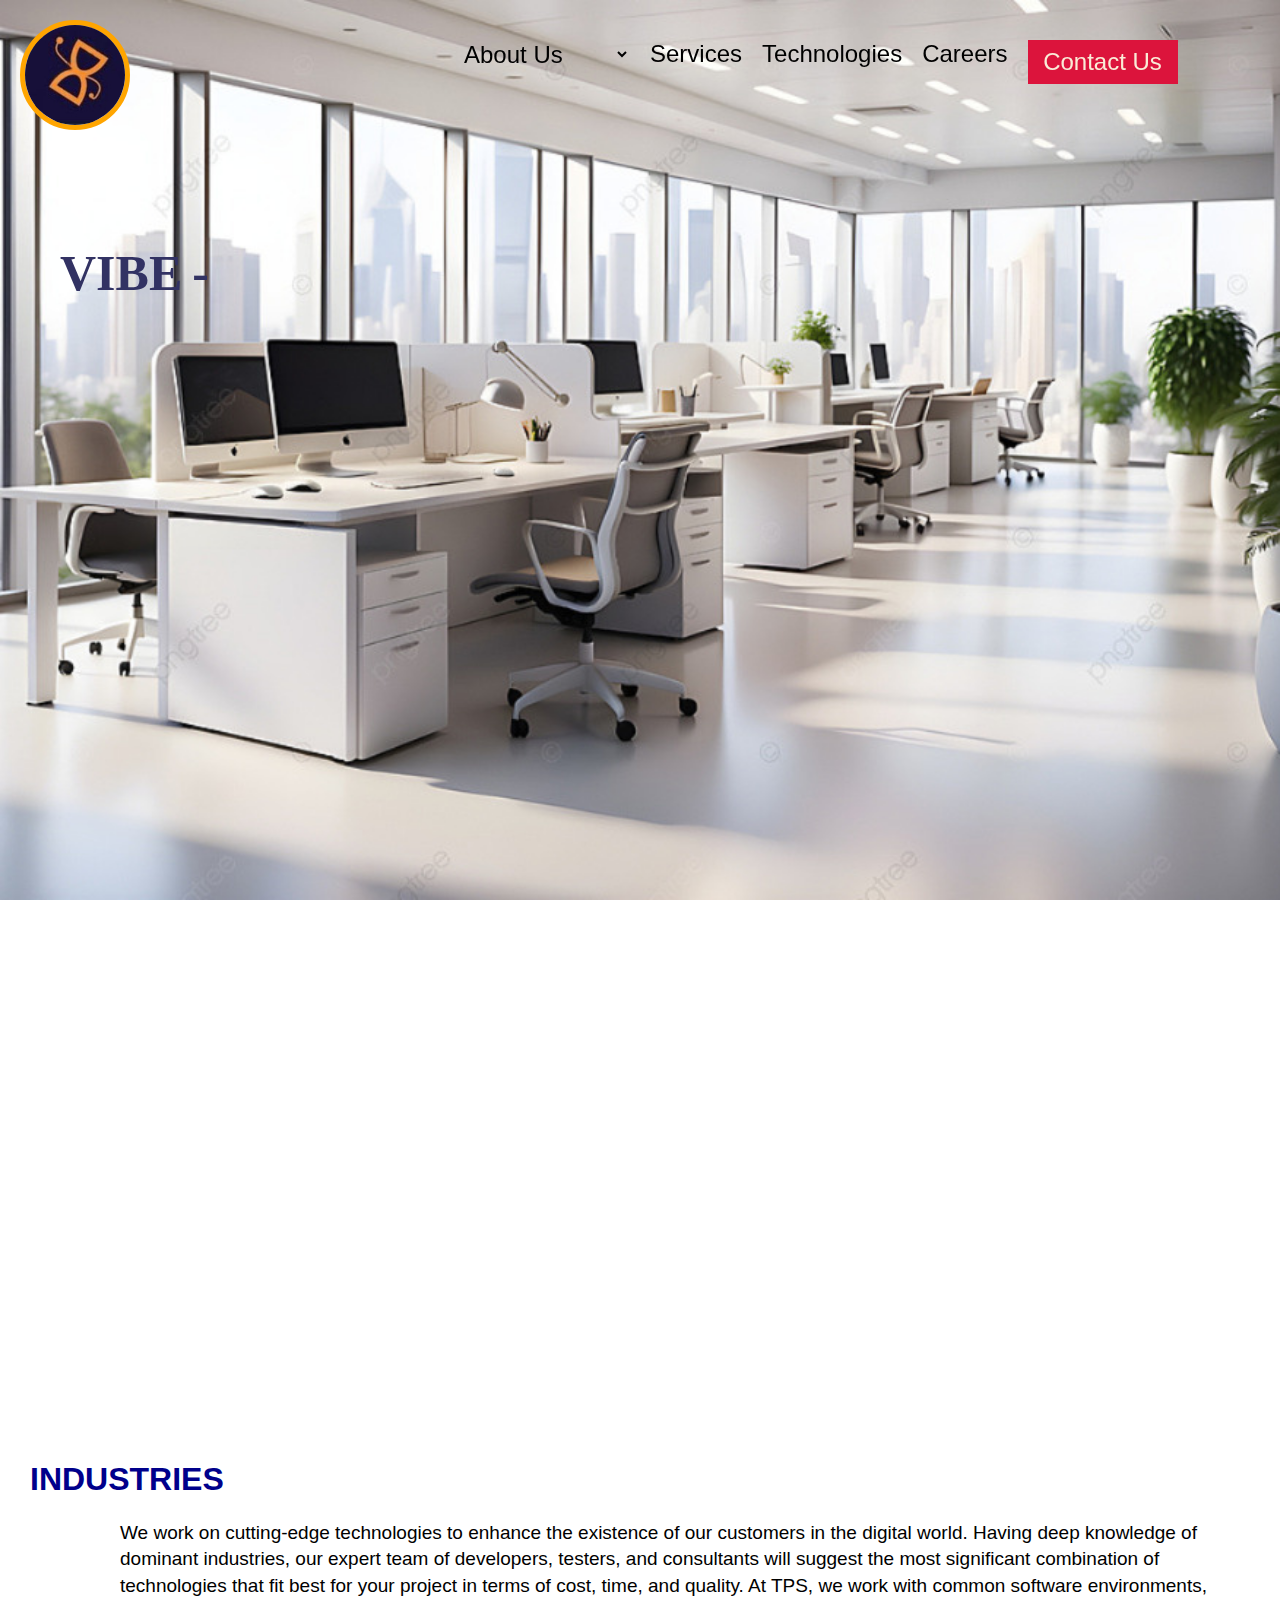
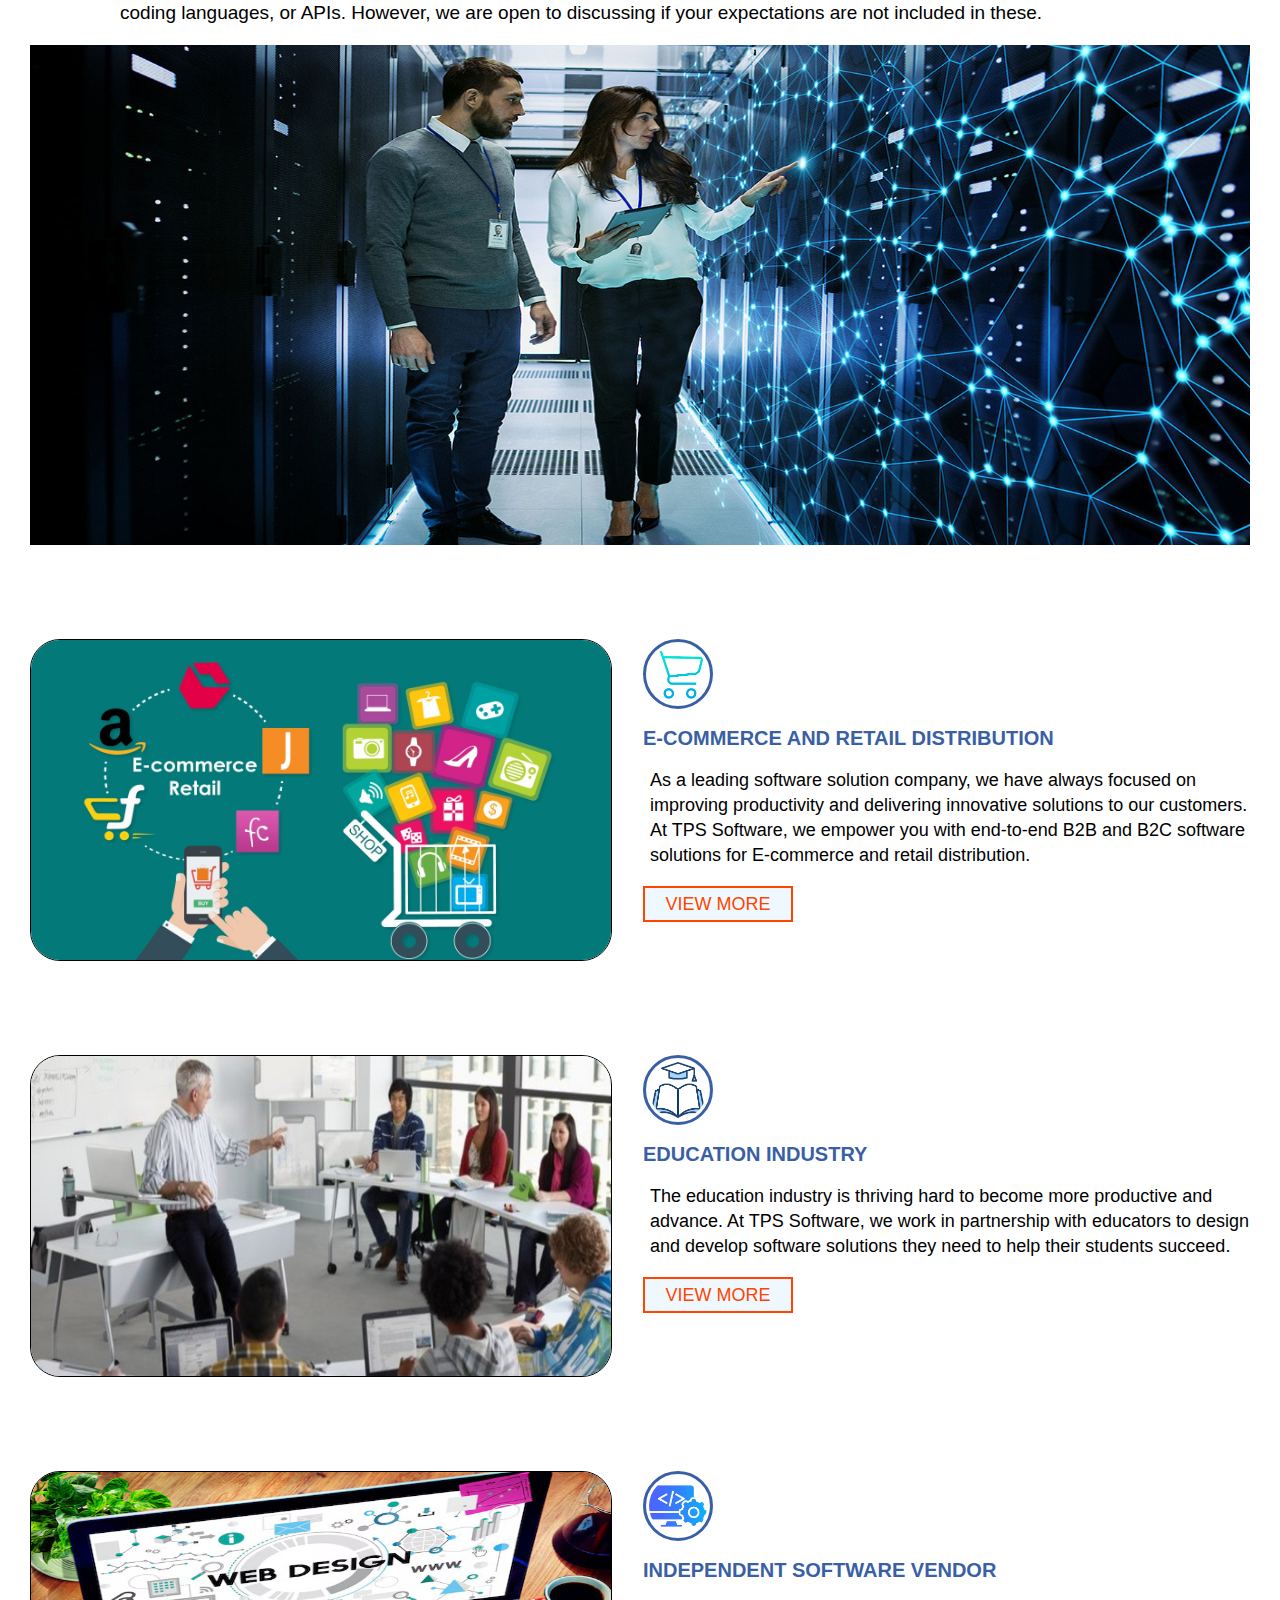
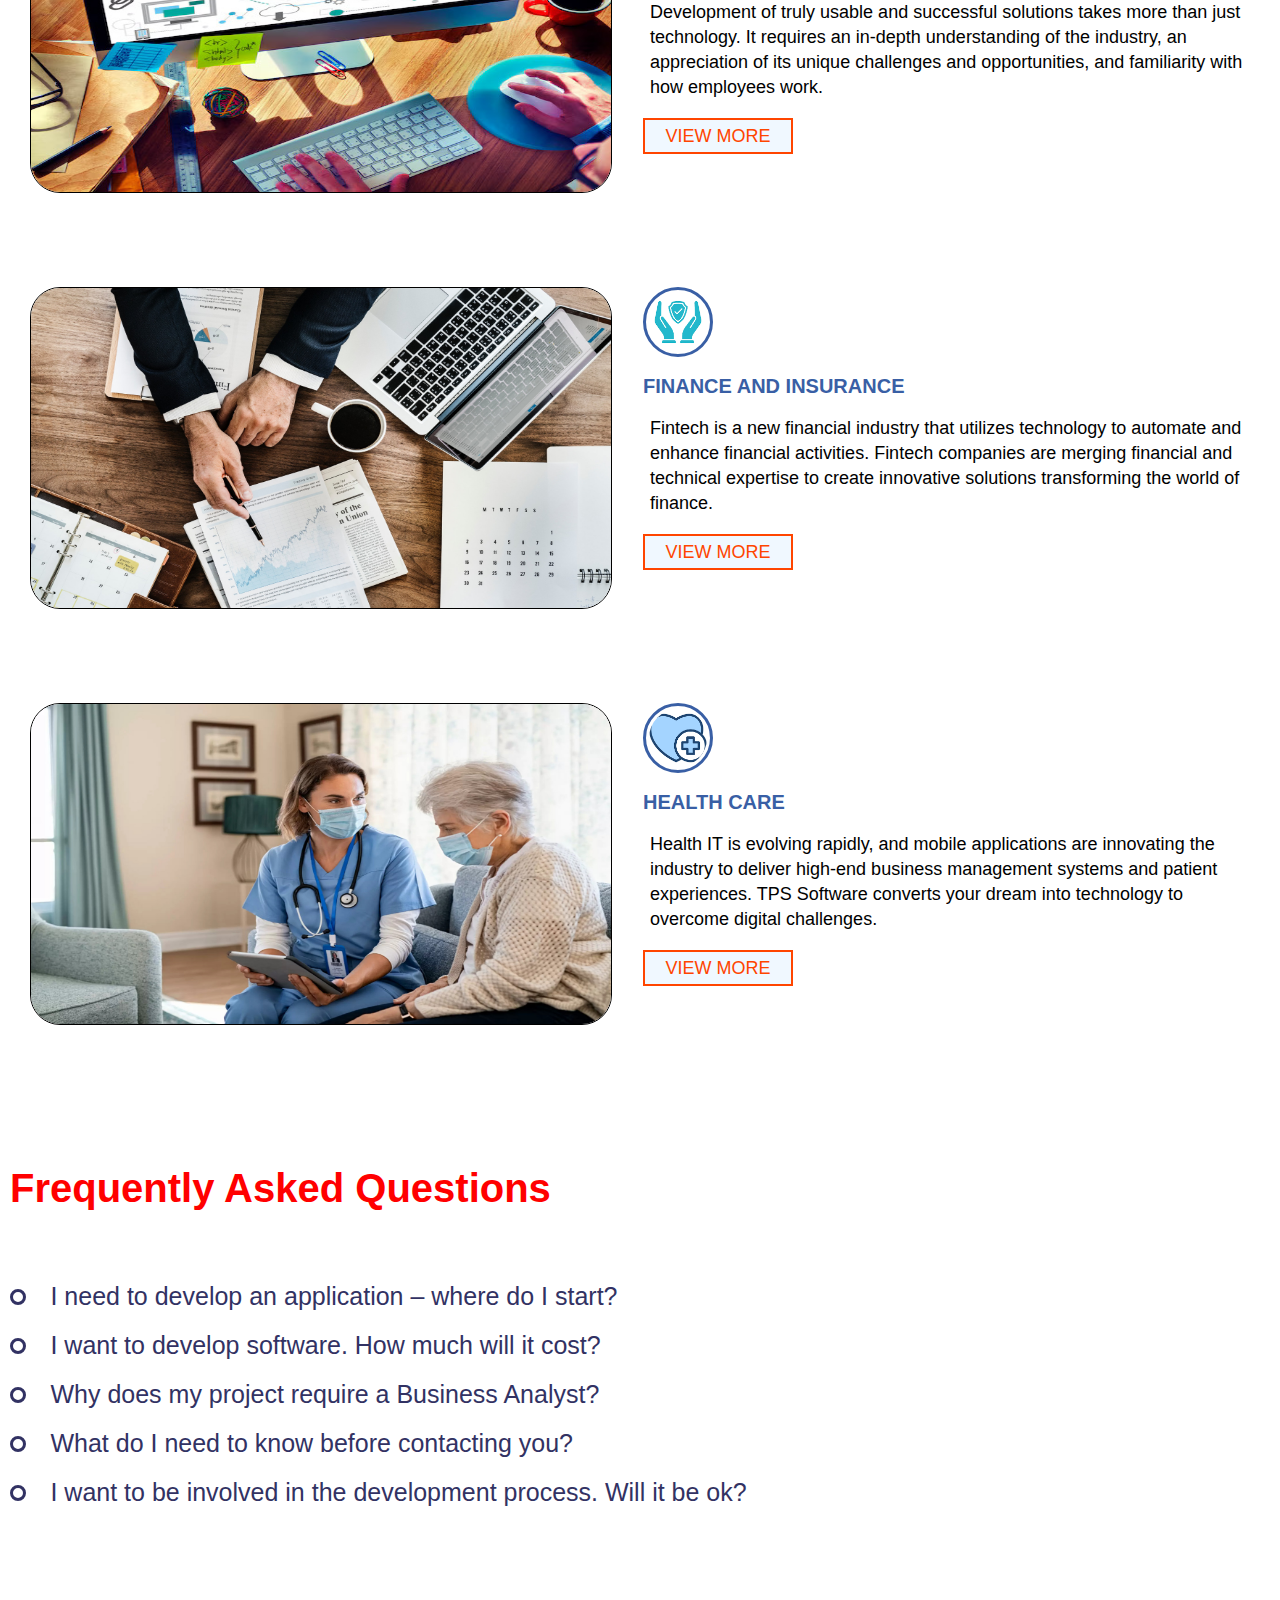
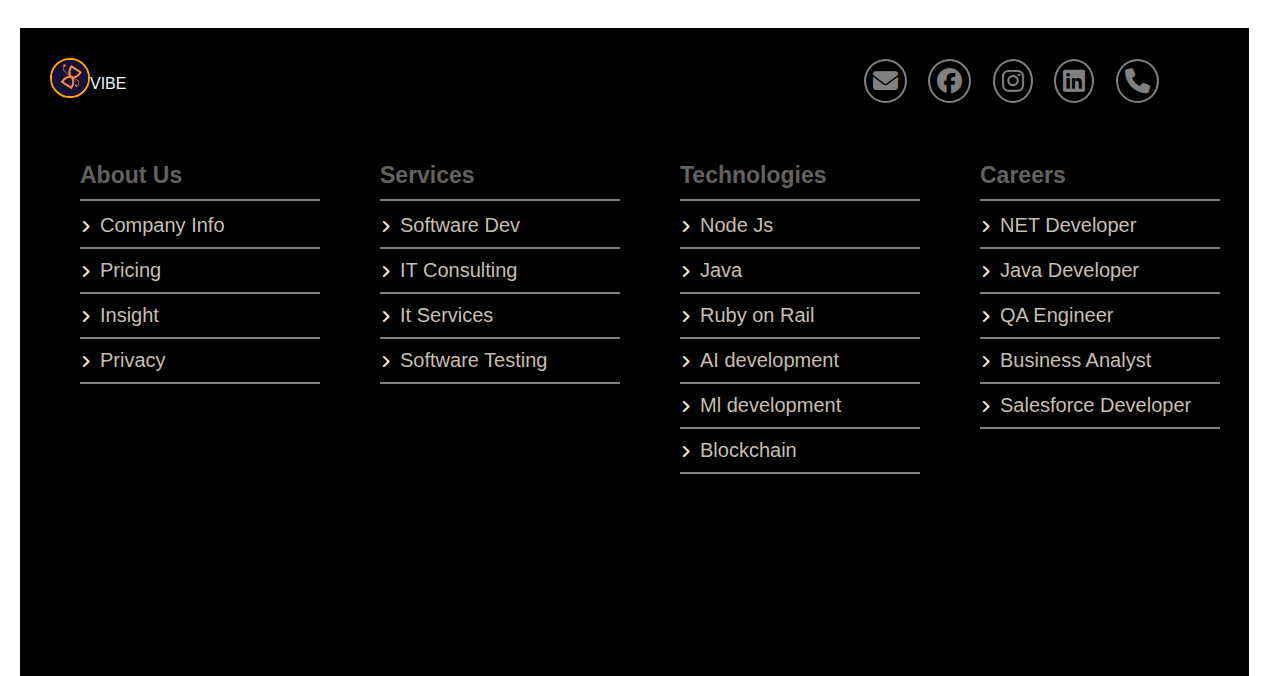
<file: index.html>
<!DOCTYPE html>
<html lang="en">
<head>
    <meta charset="UTF-8">
    <meta name="viewport" content="width=device-width, initial-scale=1.0">
    <link rel="stylesheet" href="style.css">
    <link rel="stylesheet" href="https://cdnjs.cloudflare.com/ajax/libs/font-awesome/6.6.0/css/all.min.css">
    <title>Vibe website</title>
  
    <script>
         
        function faq1() {
            document.getElementById("demo").innerHTML = `
                There are multiple ways on how to start an application development. The most profound approach is to answer three core questions:<br><br>
                1. Which business goals are you trying to achieve?<br>
                2. What is the measurable result you want to get?<br>
                3. Do you have resources to develop an application?<br><br>
                Once you have the answers, the next step includes getting in touch with professionals capable of developing an application. We have a comprehensive free whitepaper on how to find reliable software development companies and encourage you to read it.
            `;
        }

        function faq2() {
            document.getElementById("d1").innerHTML = `
                Software development costs depend on many factors, such as:
                <ul>
                    <li>The scale of the project (e.g., a simple two-page website or a complex enterprise system).</li>
                    <li>Innovations needed (e.g., extra research and development or using a standard tech stack).</li>
                    <li>The experience of the development company in the relevant tech and business areas.</li>
                    <li>Outsourcing rates for software development.</li>
                </ul>
                <p>Every project is unique, so costs can vary. We offer free initial analysis and estimation to understand your needs better. Feel free to reach out!</p>
            `;
        }

        function faq3() {
            document.getElementById("d2").innerHTML = `
                <p>A business analyst translates your business goals into clear software requirements. For example, they turn a goal like “optimize business processes” into specific needs such as “the software must offer cloud storage for the accounting department to upload and view documents.”</p>
            `;
        }

        function faq4() {
            document.getElementById("d3").innerHTML = `
                <p>From you, we’d appreciate a product description or a list of functional requirements.</p>
                <p>Here’s what we offer:</p>
                <ul>
                    <li>A free project quote after an initial call to discuss details, followed by cost and timeline estimates within a week.</li>
                    <li>An NDA from the start to ensure your information stays secure.</li>
                    <li>Honest, transparent communication, with timesheet reports and effective risk management.</li>
                </ul>
            `;
        }

        function faq5() {
            document.getElementById("d4").innerHTML = `
                <p>We believe that a web development company can provide top-level services and deliver value only if clients are involved in the process. The level of involvement can vary—from being a product owner who provides business requirements for us to translate into a software solution, to actively participating in analysis, design, or development. Regardless, we ensure a smooth process with regular communication.</p>
            `;
        }
    
    </script>
     
</head>
<body>

    <header class="stick">
        <div class="navbar">

            <div class="logo">
                <img src="logo1.png">
            </div>
            <ul>
                <li>
                    <select id="dropdown" onchange="navigate()">
                      <option value="" selected>About Us</option>
                      <option value="vibe.html">Company</option>
                      <option value="pricing.html">Pricing</option>
                      <option value="pricing.html">Insights</option>
                      <option value="pricing.html">Privacy</option>
                    </select>
                  </li>
                <li> <a href="services.html">Services</a></li>
                <li> <a href="tech/index.html">Technologies</a></li>
               
                <li> <a href="careers.html">Careers</a></li>
                <li> <a href="contact.html" > <button class="btn">Contact Us</button></a></li>
                
            </ul>
        </div>
    </header>
    <div class="container">
     <div class="banner">
        <h1>
            <span>VIBE</span>
            <span>-</span>
            <span>Virtual</span>
            <span>Intelligence</span>
            <span>Bold</span>
            <span>Execution</span>
        </h1>
    </div>
    <div class="text">
        <h2>who we are</h2>
        <p>
            Welcome to Vibe! We are a passionate team dedicated to transforming businesses through innovative software solutions. Our mission is to empower organizations with user-friendly tools that drive success and efficiency. At Vibe, we believe in collaboration, integrity, and excellence, always striving to exceed expectations. Join us on this exciting journey as we harness the power of Virtual Intelligence and Bold Execution to help you achieve your goals!
            
        </p>
    </div>

    
    <div class="container1">
        <h1>INDUSTRIES</h1>
        <p>We work on cutting-edge technologies to enhance the existence of our customers in the digital world. Having deep knowledge of dominant industries, our expert team of developers, testers, and consultants will suggest the most significant combination of technologies that fit best for your project in terms of cost, time, and quality. At TPS, we work with common software environments, coding languages, or APIs. However, we are open to discussing if your expectations are not included in these.</p>
        <img src="industries.png">
        <div class="c">
            <img src="ecom.png" alt="">
            
            <div class="l">
                <img src="i1.png" alt="E-Commerce Image" >
                <h1>E-COMMERCE AND RETAIL DISTRIBUTION</h1>
                <p>As a leading software solution company, we have always focused on improving productivity and delivering innovative solutions to our customers. At TPS Software, we empower you with end-to-end B2B and B2C software solutions for E-commerce and retail distribution.</p>
                <button class="btn" onclick="toggleView('demo1')">VIEW MORE</button>
                <button class="btn" onclick="toggleView('demo1')" style="display: none;" id="viewLessBtn1">VIEW LESS</button>
                <div id="demo1"></div>
            </div>
        </div>

        <div class="c">
            <img src="book.png" alt="">
            
            <div class="l">
                <img src="2.png" alt="Education Industry Image">
                <h1>EDUCATION INDUSTRY</h1>

                <p>The education industry is thriving hard to become more productive and advance. At TPS Software, we work in partnership with educators to design and develop software solutions they need to help their students succeed.</p>
                <button class="btn" onclick="toggleView('demo2')">VIEW MORE</button>
                <button class="btn" onclick="toggleView('demo2')" style="display: none;" id="viewLessBtn2">VIEW LESS</button>
                <div id="demo2"></div>
            </div>
        </div>

        <div class="c">
           <img src="soft.png" alt="">
            <div class="l">
                <img src="i3.png" alt="Independent Software Vendor Image" >
                <h1>INDEPENDENT SOFTWARE VENDOR</h1>
                <p>Development of truly usable and successful solutions takes more than just technology. It requires an in-depth understanding of the industry, an appreciation of its unique challenges and opportunities, and familiarity with how employees work.</p>
                <button class="btn" onclick="toggleView('demo3')">VIEW MORE</button>
                <button class="btn" onclick="toggleView('demo3')" style="display: none;" id="viewLessBtn3">VIEW LESS</button>
                <div id="demo3"></div>
            </div>
        </div>

        <div class="c">
         <img src="f.png" alt="">
            <div class="l">
                <img src="i4.png" alt="Finance and Insurance Image" >
                <h1>FINANCE AND INSURANCE</h1>
                <p>Fintech is a new financial industry that utilizes technology to automate and enhance financial activities. Fintech companies are merging financial and technical expertise to create innovative solutions transforming the world of finance.</p>
                <button class="btn" onclick="toggleView('demo4')">VIEW MORE</button>
                <button class="btn" onclick="toggleView('demo4')" style="display: none;" id="viewLessBtn4">VIEW LESS</button>
                <div id="demo4"></div>
            </div>
        </div>

        <div class="c">
           <img src="health.png" alt="">
            <div class="l">
                <img src="5.png" alt="Healthcare Image" >
                <h1>HEALTH CARE</h1>
                <p>Health IT is evolving rapidly, and mobile applications are innovating the industry to deliver high-end business management systems and patient experiences. TPS Software converts your dream into technology to overcome digital challenges.</p>
                <button class="btn" onclick="toggleView('demo5')">VIEW MORE</button>
                <button class="btn" onclick="toggleView('demo5')" style="display: none;" id="viewLessBtn5">VIEW LESS</button>
                <div id="demo5"></div>
            </div>
        </div>
    </div>

    <script>
        function toggleView(demoId) {
            const demoDiv = document.getElementById(demoId);
            const viewMoreBtn = demoDiv.previousElementSibling; // the VIEW MORE button
            const viewLessBtn = demoDiv.previousElementSibling.previousElementSibling; // the VIEW LESS button
            
            if (demoDiv.innerHTML === "") {
                // Show more content
                let additionalContent;
                switch (demoId) {
                    case 'demo1':
                        additionalContent = `
                            <p>Your business growth with cutting-edge technology to provide you valuable mobile and web solutions.</p>
                            <p>The scope of services includes:</p>
                            <ul>
                                <li>Ecommerce App Development</li>
                                <li>Web Application and Portal</li>
                                <li>B2B E-Commerce Solutions</li>
                                <li>B2C E-Commerce Solutions</li>
                                <li>POS Systems Integration</li>
                            </ul>
                        `;
                        break;
                    case 'demo2':
                        additionalContent = `
                            <p>We have talented developers and designers with great experience in developing endless E-learning and management software solutions.</p>
                            <p>The scope of services includes:</p>
                            <ul>
                                <li>Online E-Learning Solutions</li>
                                <li>Remote Learning Websites</li>
                                <li>Institute Management Software</li>
                                <li>Mobile Learning Applications</li>
                                <li>Application Development and Maintenance</li>
                            </ul>
                        `;
                        break;
                    case 'demo3':
                        additionalContent = `
                            <p>With a strong focus on dominant industries and quick adoption of cutting-edge technologies, we deliver value in a faster and more cost-efficient manner.</p>
                            <p>The scope of services includes:</p>
                            <ul>
                                <li>Product engineering services</li>
                                <li>Fast go-to-market development</li>
                                <li>Independent test center</li>
                                <li>Porting & migration</li>
                            </ul>
                        `;
                        break;
                    case 'demo4':
                        additionalContent = `
                            <p>As a leading software development firm, we provide industry-leading software engineering services and solutions tailored to your needs.</p>
                            <p>The scope of services includes:</p>
                            <ul>
                                <li>Smart Contract Development</li>
                                <li>Decentralized App Development</li>
                                <li>Private Blockchain Development</li>
                                <li>Crypto Wallet Development</li>
                                <li>Exchange Platforms</li>
                                <li>Insurance Management</li>
                                <li>Custom Blockchain Solutions</li>
                                <li>Enterprise Application Integration (EAI)</li>
                            </ul>
                        `;
                        break;
                    case 'demo5':
                        additionalContent = `
                            <p>Our expert team collaborates with healthcare companies to design and develop software solutions that enhance patient care.</p>
                            <p>The scope of services includes:</p>
                            <ul>
                                <li>Health Management Information Systems (HMIS)</li>
                                <li>Web Applications and Portals</li>
                                <li>Electronic Medical Records (EMR)</li>
                                <li>Hospital Management Software</li>
                                <li>Enterprise Content Management</li>
                            </ul>
                        `;
                        break;
                }
                demoDiv.innerHTML = additionalContent;
                viewMoreBtn.style.display = "none";
                viewLessBtn.style.display = "inline-block";
            } else {
                // Hide content
                demoDiv.innerHTML = "";
                viewMoreBtn.style.display = "inline-block";
                viewLessBtn.style.display = "none";
            }
        }
    </script>
      
      <!DOCTYPE html>
<html lang="en">
<head>
    <meta charset="UTF-8">
    <meta name="viewport" content="width=device-width, initial-scale=1.0">
    <title>FAQ Section</title>
</head>
<body>
    <div class="faq">
        <h1>Frequently Asked Questions</h1>

        <span class="circle"></span>
        <button class="btn" onclick="faq1()">I need to develop an application – where do I start?</button>
        <p id="demo"></p>

        <span class="circle"></span>
        <button class="btn" onclick="faq2()">I want to develop software. How much will it cost?</button>
        <p id="d1"></p>

        <span class="circle"></span>
        <button class="btn" onclick="faq3()">Why does my project require a Business Analyst?</button>
        <p id="d2"></p>

        <span class="circle"></span>
        <button class="btn" onclick="faq4()">What do I need to know before contacting you?</button>
        <p id="d3"></p>

        <span class="circle"></span>
        <button class="btn" onclick="faq5()">I want to be involved in the development process. Will it be ok?</button>
        <p id="d4"></p>
    </div>

    <!-- Place your JavaScript at the end of the body -->
   
</body>
</html>

       <footer>
        <div class="page">
            <div class="list">
                <div class="symbols">
                   <div class="logo1">
                    <img src="logo1.png" alt=""> 
                    <p>VIBE</p>
                   </div>
                   <div class="logo2">
                    <i class="fa-solid fa-envelope"></i>
                    <i class="fa-brands fa-facebook" ></i>
                    <i class="fa-brands fa-instagram" ></i>
                    <i class="fa-brands fa-linkedin"></i>
                    <i class="fas fa-phone"></i>
                   </div>
                </div>
                <div class="text">
                    <h3>About Us</h3>
                    <li><i class="fa fa-angle-right"></i><a href="vibe.html">Company Info</a></li>
                   <li> <i class="fa fa-angle-right"></i><a href="pricing.html">Pricing</a></li>
                    <li><i class="fa fa-angle-right"></i><a href="insight.html">Insight</a></li>
                    <li><i class="fa fa-angle-right"></i><a href="privacy.html">Privacy</a></li>
                </div>
                <div class="text">
                    <h3>Services</h3>
                    <li><i class="fa fa-angle-right"></i><a href="services.html">Software Dev</a></li>
                   <li> <i class="fa fa-angle-right"></i><a href="services.html">IT Consulting</a></li>
                    <li><i class="fa fa-angle-right"></i><a href="services.html">It Services</a></li>
                    <li><i class="fa fa-angle-right"></i><a href="services.html">Software Testing</a></li>
                </div>
                <div class="text">
                    <h3>Technologies</h3>
                    <li><i class="fa fa-angle-right"></i><a href="tech/index.html">Node Js</a></li>
                    
                   <li> <i class="fa fa-angle-right"></i><a href="tech/index.html">Java</a></li>
                    <li><i class="fa fa-angle-right"></i><a href="tech/index.html">Ruby on Rail</a></li>
                    <li><i class="fa fa-angle-right"></i><a href="tech/index.html">AI development</a></li>
                   <li> <i class="fa fa-angle-right"></i><a href="tech/index.html">Ml development</a></li>
                    <li><i class="fa fa-angle-right"></i><a href="tech/index.html">Blockchain</a></li>
                </div>
                <div class="text">
                    <h3>Careers</h3>
                    <li><i class="fa fa-angle-right"></i><a href="careers.html">NET Developer</a></li>
                   <li> <i class="fa fa-angle-right"></i><a href="careers.html">Java Developer</a></li>
                    <li><i class="fa fa-angle-right"></i><a href="careers.html">QA Engineer</a></li>
                    <li><i class="fa fa-angle-right"></i><a href="careers.html">Business Analyst</a></li>
                    <li> <i class="fa fa-angle-right"></i><a href="careers.html">Salesforce Developer</a></li>
                    
                </div>
               
                </div>
            </div>
       </footer>
       
       <script type="text/javascript">
        window.addEventListener('scroll',function(){
            const header = document.querySelector('header');
            header.classList.toggle("sticky",window.scrollY > 0);
        });
    </script>
     <script>
        document.addEventListener("DOMContentLoaded", function () {
            const words = document.querySelectorAll(".banner h1 span");
            words.forEach((word, index) => {
                setTimeout(() => {
                    word.style.opacity = 1; // Show the word
                    word.style.transform = "scale(1)"; // Apply the zoom effect
                }, index * 500); // Delay for each word
            });
        });
    </script>
    <script>
        function navigate() {
          // Get the selected value from the dropdown
          const dropdown = document.getElementById("dropdown");
          const selectedValue = dropdown.value;
      
          // If a valid value is selected, navigate to the URL
          if (selectedValue) {
            window.location.href = selectedValue;
            
            // Reset the dropdown to "About Us" after redirection
            dropdown.value = "";
          }
        }
      </script>
      
</body>
</html>
</file>
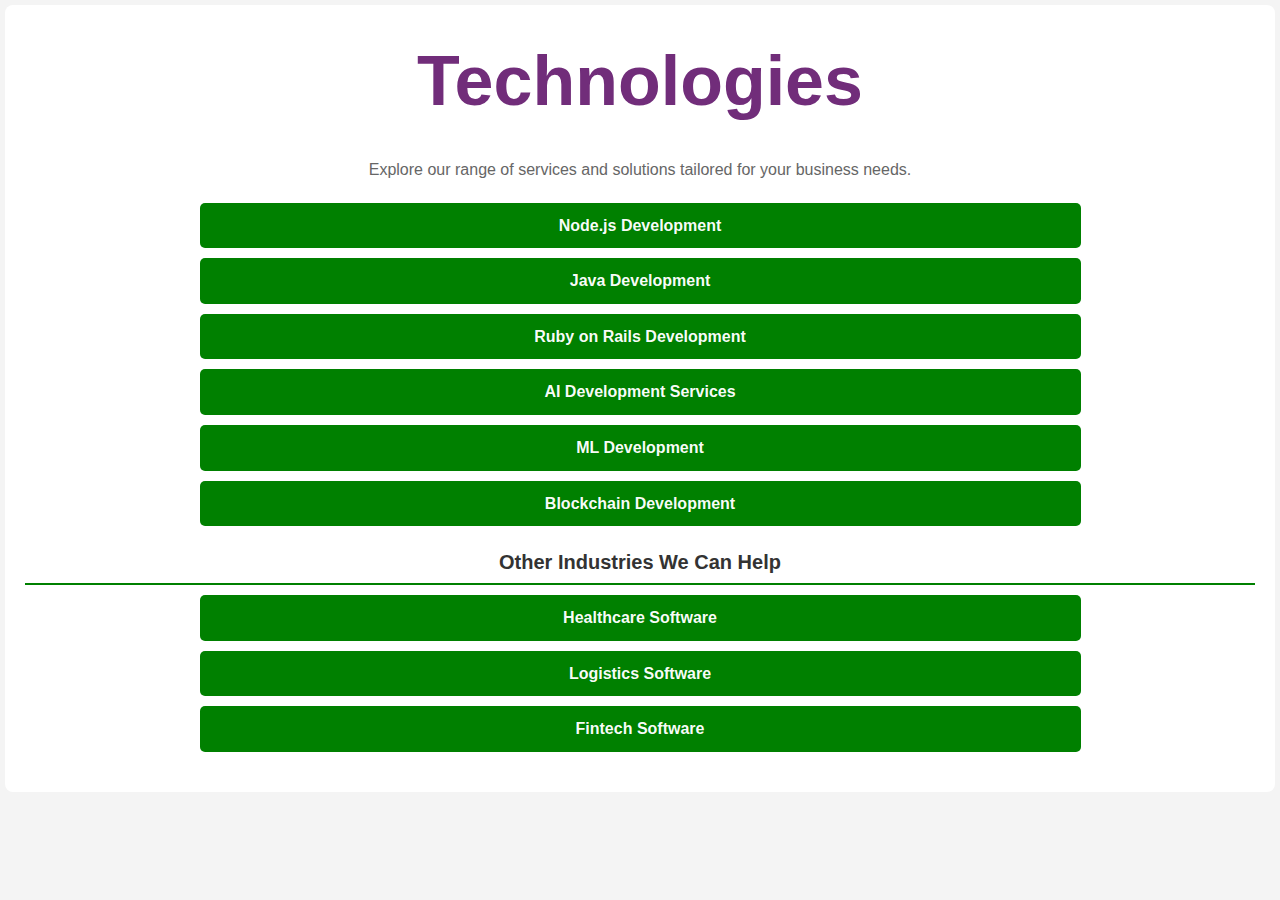
<file: tech/index.html>
<!DOCTYPE html>
<html lang="en">
<head>
    <meta charset="UTF-8">
    <meta name="viewport" content="width=device-width, initial-scale=1.0">
    <title>Vibe - Home</title>
    <link rel="stylesheet" href="style.css"> <!-- Link to CSS file -->
</head>
<body>

    <div class="container">
        <h1>Technologies</h1>
        <p>Explore our range of services and solutions tailored for your business needs.</p>
        
        <!-- Links displayed in a row -->
        <div class="row-links">
            <a href="nodejs.html" class="btn">Node.js Development</a>
            <a href="java.html" class="btn">Java Development</a>
            <a href="ruby.html" class="btn">Ruby on Rails Development</a>
            <a href="ai.html" class="btn">AI Development Services</a>
            <a href="ml.html" class="btn">ML Development</a>
            <a href="blockchain.html" class="btn">Blockchain Development</a>
        </div>
        
        <h2>Other Industries We Can Help</h2>
        
        <div class="row-links">
            <a href="healthcare.html" class="btn">Healthcare Software</a>
            <a href="logistics.html" class="btn">Logistics Software</a>
            <a href="fintech.html" class="btn">Fintech Software</a>
        </div>
    </div>

</body>
</html>
</file>
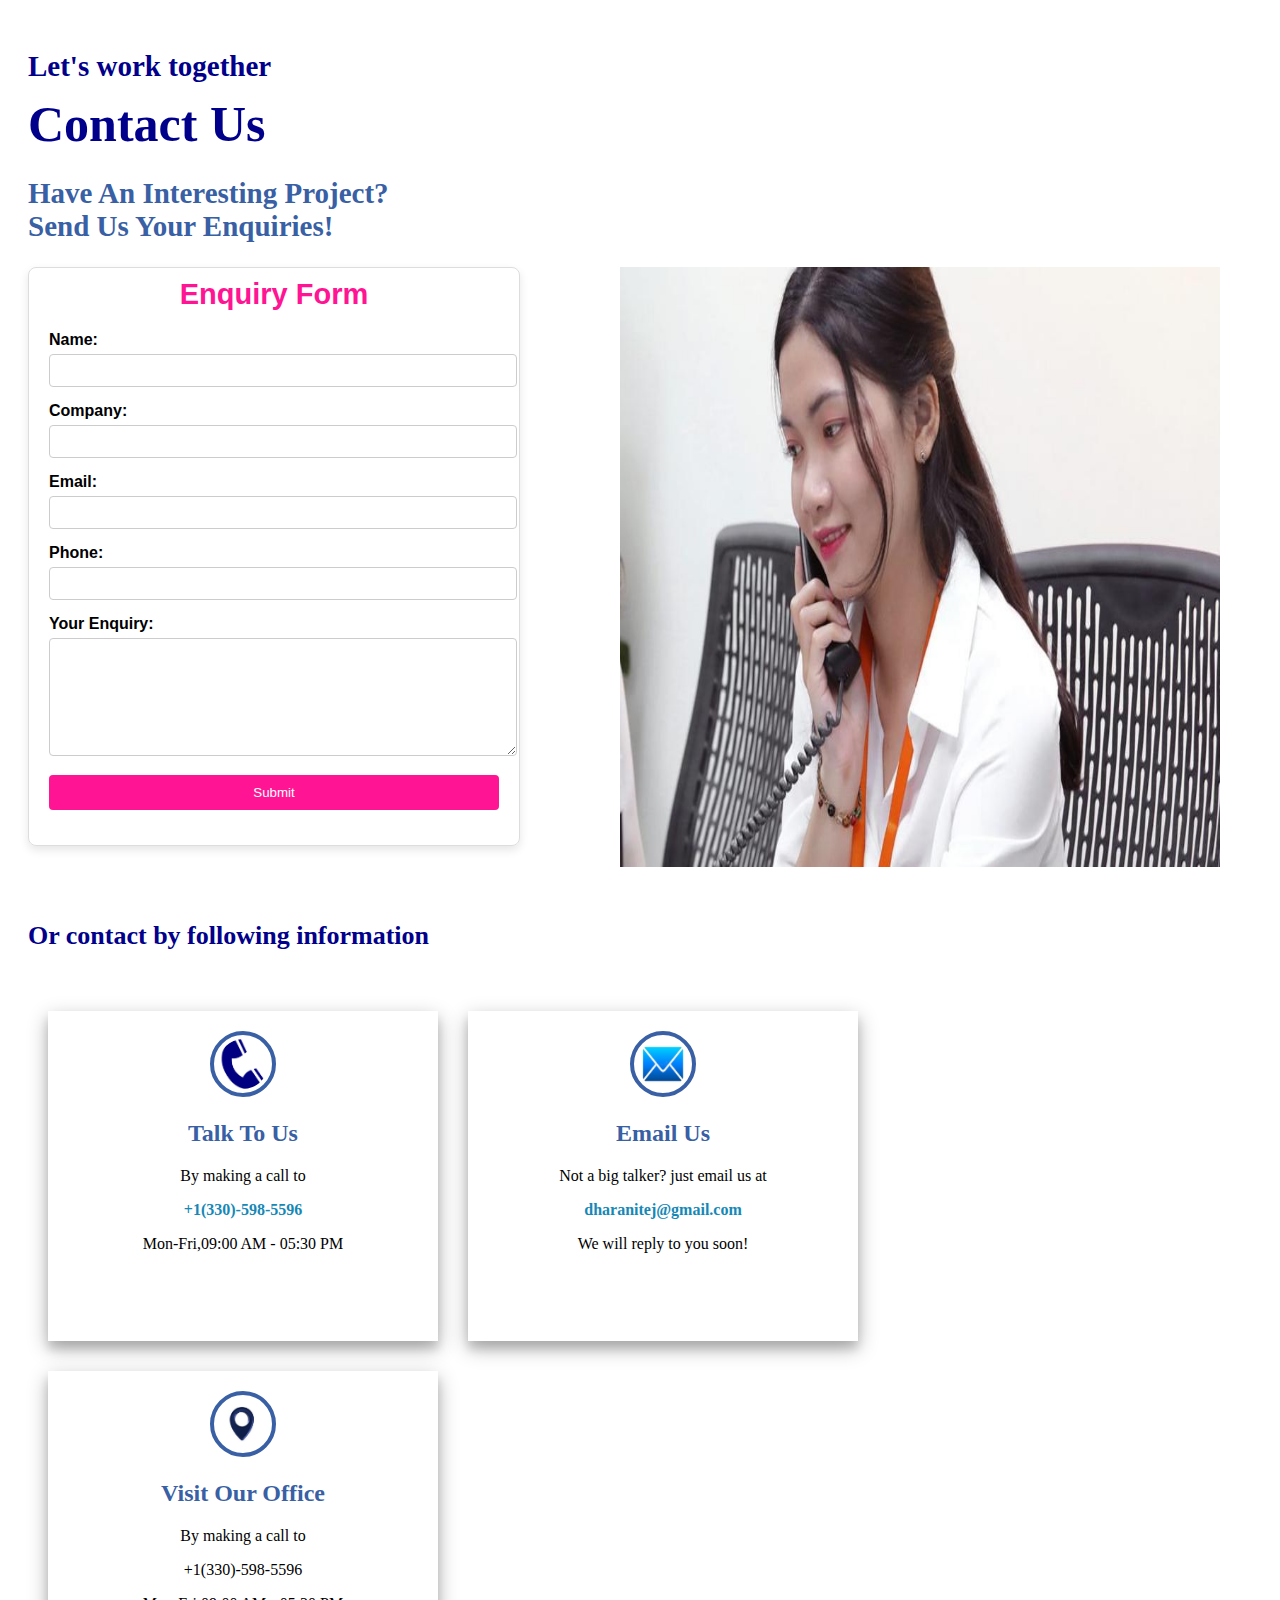
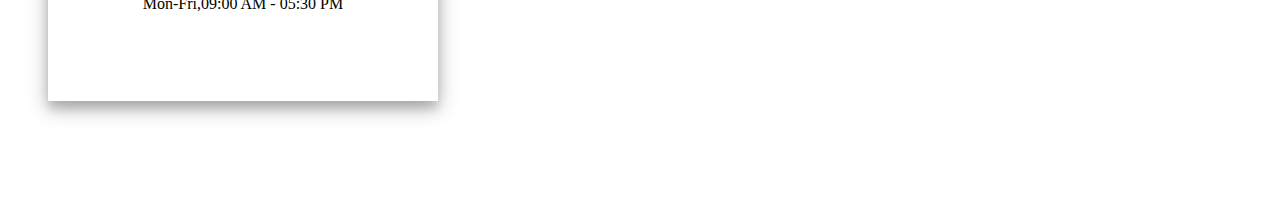
<file: contact.html>
<!DOCTYPE html>
<html lang="en">
<head>
    <meta charset="UTF-8">
    <meta name="viewport" content="width=device-width, initial-scale=1.0">
    <title>Document</title>
    <link rel="stylesheet" href="https://cdnjs.cloudflare.com/ajax/libs/font-awesome/6.6.0/css/all.min.css">
    <link rel="stylesheet" href="contact.css">
</head>
<body>
    <div class="container">
        <h3>Let's work together</h3>
        <h1>Contact Us</h1>
        <div class="image">
            <div class="form">
                <h2>Have An Interesting Project?<br> Send Us Your Enquiries!</h2>
                <div class="form-container">
                    <h2>Enquiry Form</h2>
                    <form>
                        <div class="form-group">
                            <label for="name">Name:</label>
                            <input type="text" id="name" name="name" required>
                        </div>
                        <div class="form-group">
                            <label for="company">Company:</label>
                            <input type="text" id="company" name="company">
                        </div>
                        <div class="form-group">
                            <label for="email">Email:</label>
                            <input type="email" id="email" name="email" required>
                        </div>
                        <div class="form-group">
                            <label for="phone">Phone:</label>
                            <input type="tel" id="phone" name="phone" required>
                        </div>
                        <div class="form-group">
                            <label for="enquiry">Your Enquiry:</label>
                            <textarea id="enquiry" name="enquiry" required></textarea>
                        </div>
                        <div class="form-group">
                            <button type="submit" onclick="alert('Send Successfully')">Submit</button>

                        </div>
                    </form>
                </div>
            </div>
            <div class="img">
                <img src="c.png">
            </div>
            <div class="t">
            <h2>Or contact by following information</h2>
            </div>
        </div>
        
        <div class="context">
        <div class="cart">
           <img src="c1.png" alt="">
            <h2>Talk To Us</h2>
            <p>By making a call to</p>
            <p style="color: rgb(22, 136, 182);cursor: pointer;"><strong>+1(330)-598-5596</strong></p>
            <p>Mon-Fri,09:00 AM - 05:30 PM</p>
        </div>
        <div class="cart">
            <img src="c2.png" alt="">
             <h2>Email Us</h2>
             <p>Not a big talker? just email us at</p>
              <p style="color: rgb(22, 136, 182);cursor:pointer"><strong>dharanitej@gmail.com</strong></p>
             <p>We will reply to you soon!</p>
         </div>
         <div class="cart">
            <img src="c3.png" alt="">
             <h2>Visit Our Office</h2>
             <p>By making a call to</p>
             <p>+1(330)-598-5596</p>
             <p>Mon-Fri,09:00 AM - 05:30 PM</p>
         </div>
         </div>
    </div>
</body>
</html>
</file>
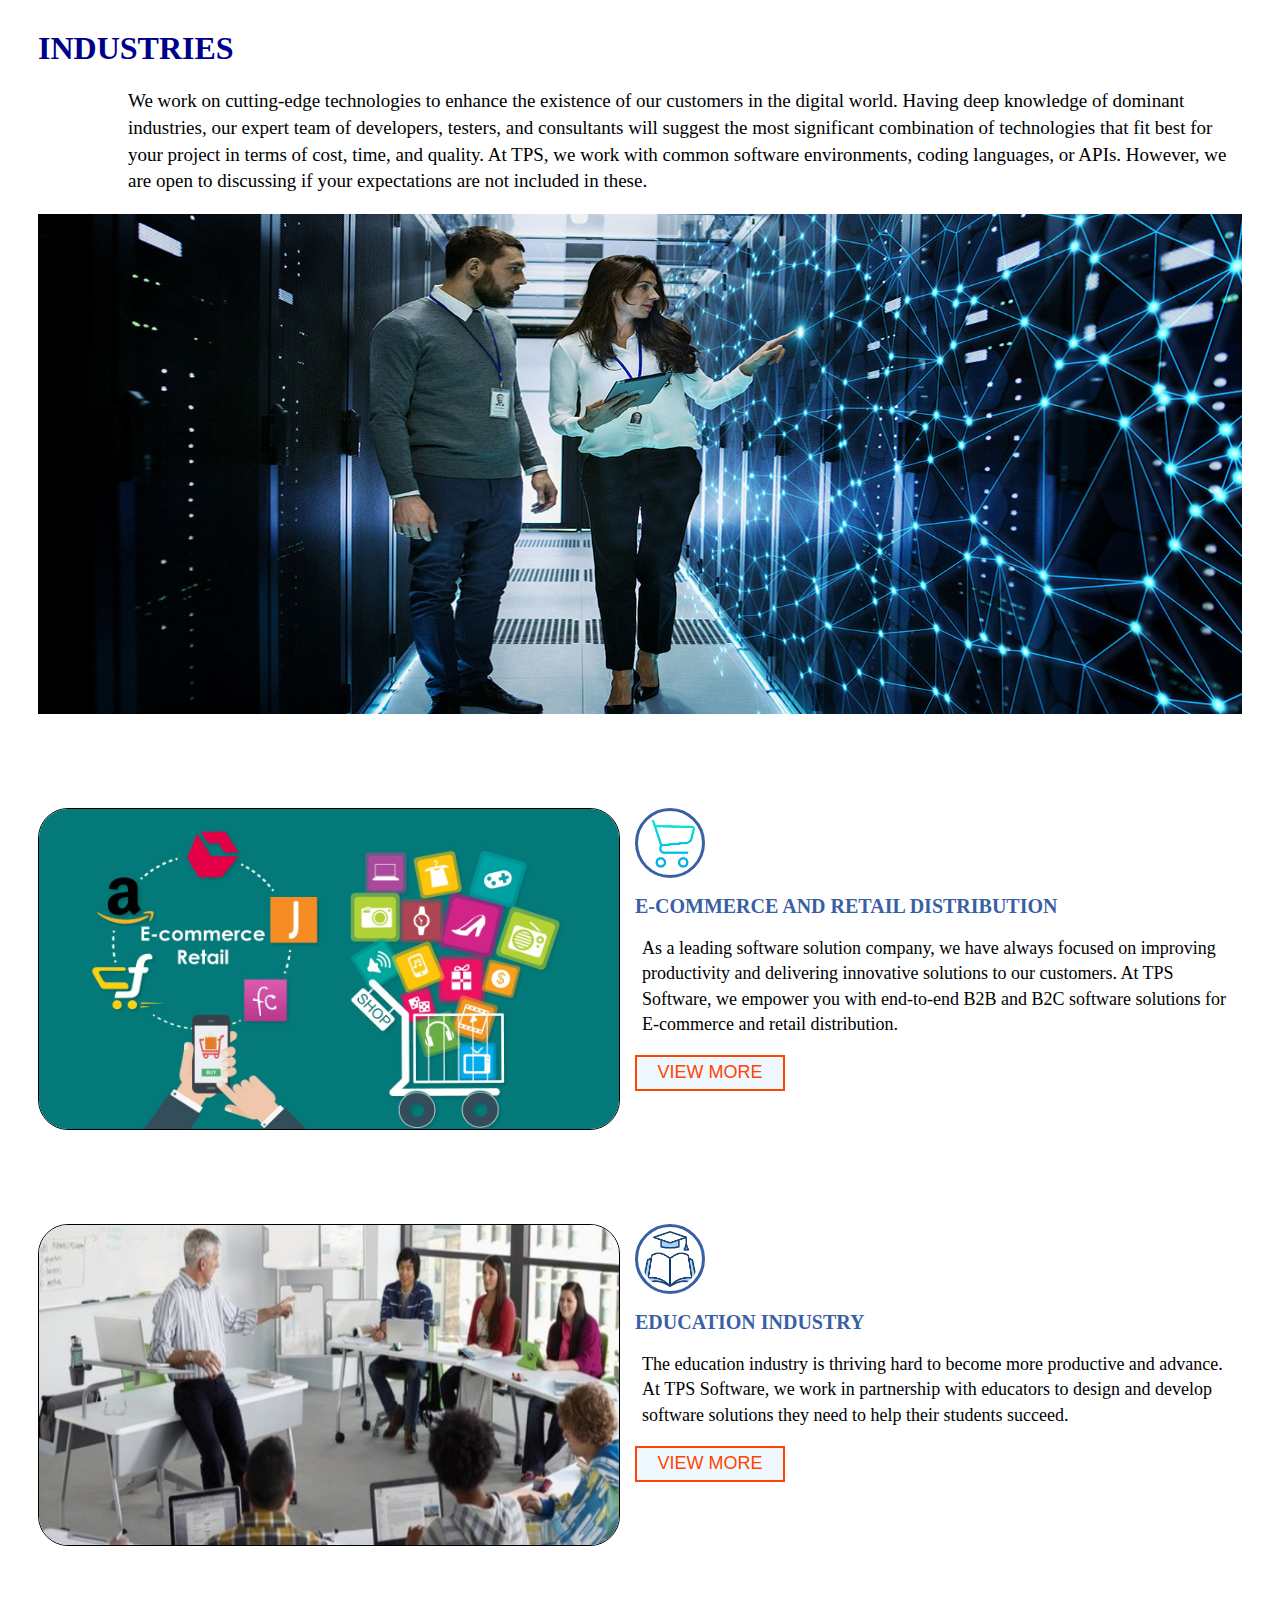
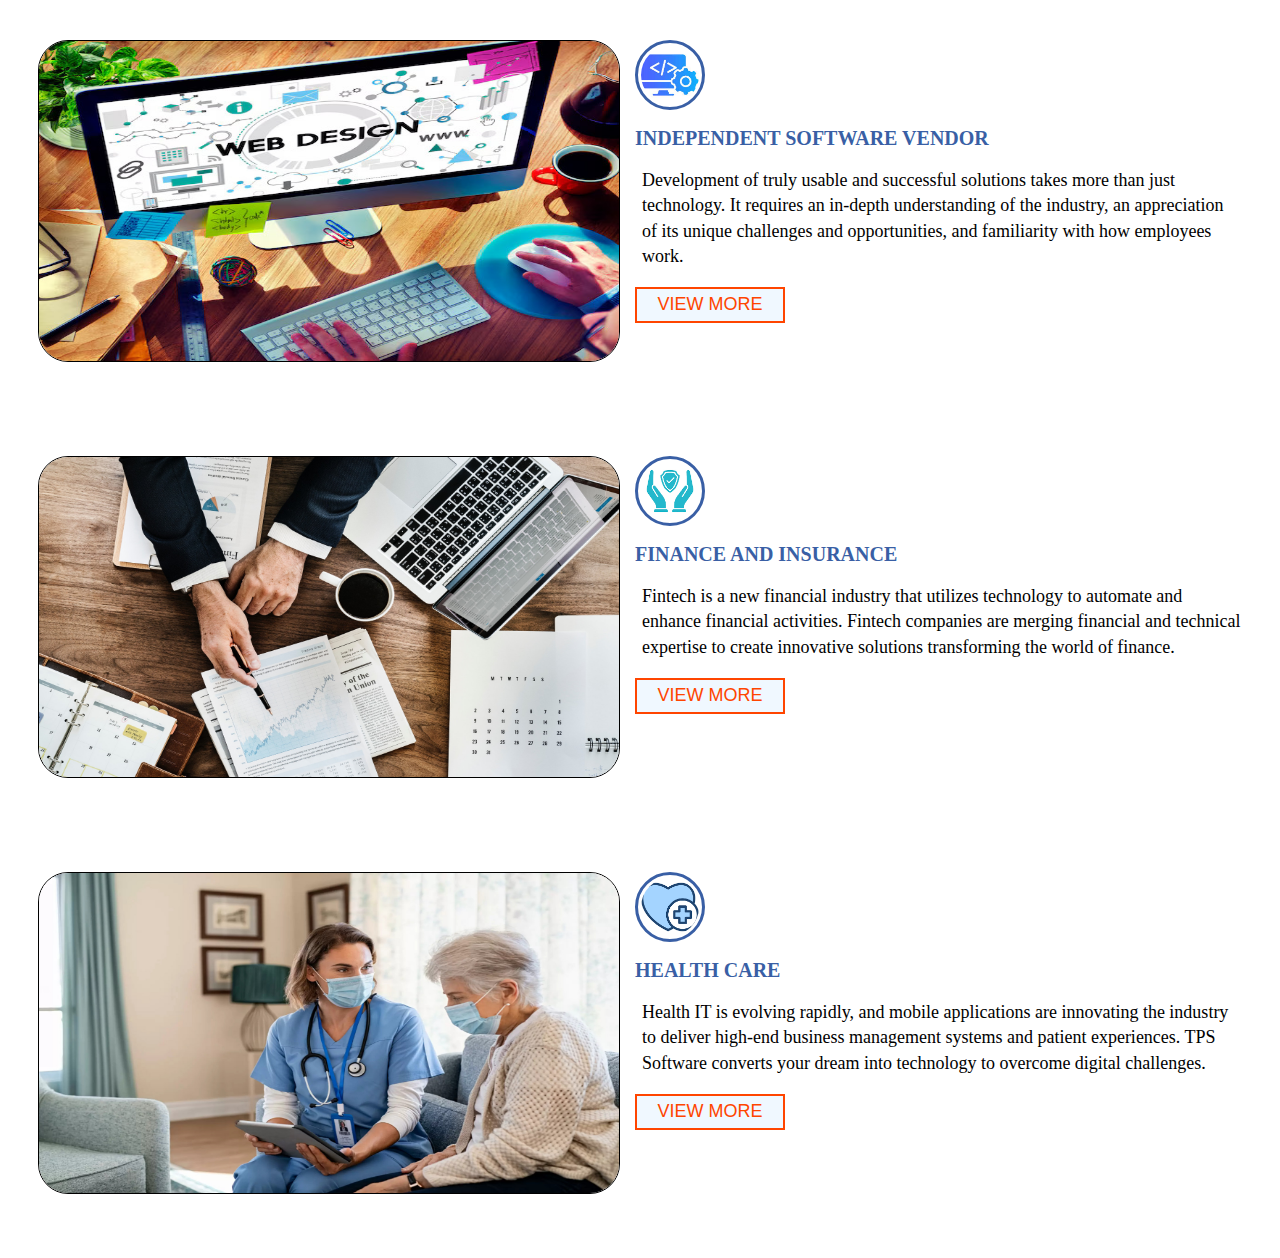
<file: industries.html>
<!DOCTYPE html>
<html lang="en">
<head>
    <meta charset="UTF-8">
    <meta name="viewport" content="width=device-width, initial-scale=1.0">
    <link rel="stylesheet" href="industries.css">
    <link rel="stylesheet" href="https://cdnjs.cloudflare.com/ajax/libs/font-awesome/6.6.0/css/all.min.css">
    <title>Document</title>
</head>
<body>
    <div class="container1">
        <h1>INDUSTRIES</h1>
        <p>We work on cutting-edge technologies to enhance the existence of our customers in the digital world. Having deep knowledge of dominant industries, our expert team of developers, testers, and consultants will suggest the most significant combination of technologies that fit best for your project in terms of cost, time, and quality. At TPS, we work with common software environments, coding languages, or APIs. However, we are open to discussing if your expectations are not included in these.</p>
        <img src="industries.png">
        <div class="card">
            <img src="ecom.png" alt="">
            
            <div class="logo">
                <img src="i1.png" alt="E-Commerce Image" >
                <h1>E-COMMERCE AND RETAIL DISTRIBUTION</h1>
                <p>As a leading software solution company, we have always focused on improving productivity and delivering innovative solutions to our customers. At TPS Software, we empower you with end-to-end B2B and B2C software solutions for E-commerce and retail distribution.</p>
                <button class="btn" onclick="toggleView('demo1')">VIEW MORE</button>
                <button class="btn" onclick="toggleView('demo1')" style="display: none;" id="viewLessBtn1">VIEW LESS</button>
                <div id="demo1"></div>
            </div>
        </div>

        <div class="card">
            <img src="book.png" alt="">
            
            <div class="logo">
                <img src="2.png" alt="Education Industry Image">
                <h1>EDUCATION INDUSTRY</h1>

                <p>The education industry is thriving hard to become more productive and advance. At TPS Software, we work in partnership with educators to design and develop software solutions they need to help their students succeed.</p>
                <button class="btn" onclick="toggleView('demo2')">VIEW MORE</button>
                <button class="btn" onclick="toggleView('demo2')" style="display: none;" id="viewLessBtn2">VIEW LESS</button>
                <div id="demo2"></div>
            </div>
        </div>

        <div class="card">
           <img src="soft.png" alt="">
            <div class="logo">
                <img src="i3.png" alt="Independent Software Vendor Image" >
                <h1>INDEPENDENT SOFTWARE VENDOR</h1>
                <p>Development of truly usable and successful solutions takes more than just technology. It requires an in-depth understanding of the industry, an appreciation of its unique challenges and opportunities, and familiarity with how employees work.</p>
                <button class="btn" onclick="toggleView('demo3')">VIEW MORE</button>
                <button class="btn" onclick="toggleView('demo3')" style="display: none;" id="viewLessBtn3">VIEW LESS</button>
                <div id="demo3"></div>
            </div>
        </div>

        <div class="card">
         <img src="f.png" alt="">
            <div class="logo">
                <img src="i4.png" alt="Finance and Insurance Image" >
                <h1>FINANCE AND INSURANCE</h1>
                <p>Fintech is a new financial industry that utilizes technology to automate and enhance financial activities. Fintech companies are merging financial and technical expertise to create innovative solutions transforming the world of finance.</p>
                <button class="btn" onclick="toggleView('demo4')">VIEW MORE</button>
                <button class="btn" onclick="toggleView('demo4')" style="display: none;" id="viewLessBtn4">VIEW LESS</button>
                <div id="demo4"></div>
            </div>
        </div>

        <div class="card">
           <img src="health.png" alt="">
            <div class="logo">
                <img src="5.png" alt="Healthcare Image" >
                <h1>HEALTH CARE</h1>
                <p>Health IT is evolving rapidly, and mobile applications are innovating the industry to deliver high-end business management systems and patient experiences. TPS Software converts your dream into technology to overcome digital challenges.</p>
                <button class="btn" onclick="toggleView('demo5')">VIEW MORE</button>
                <button class="btn" onclick="toggleView('demo5')" style="display: none;" id="viewLessBtn5">VIEW LESS</button>
                <div id="demo5"></div>
            </div>
        </div>
    </div>

    <script>
        function toggleView(demoId) {
            const demoDiv = document.getElementById(demoId);
            const viewMoreBtn = demoDiv.previousElementSibling; // the VIEW MORE button
            const viewLessBtn = demoDiv.previousElementSibling.previousElementSibling; // the VIEW LESS button
            
            if (demoDiv.innerHTML === "") {
                // Show more content
                let additionalContent;
                switch (demoId) {
                    case 'demo1':
                        additionalContent = `
                            <p>Your business growth with cutting-edge technology to provide you valuable mobile and web solutions.</p>
                            <p>The scope of services includes:</p>
                            <ul>
                                <li>Ecommerce App Development</li>
                                <li>Web Application and Portal</li>
                                <li>B2B E-Commerce Solutions</li>
                                <li>B2C E-Commerce Solutions</li>
                                <li>POS Systems Integration</li>
                            </ul>
                        `;
                        break;
                    case 'demo2':
                        additionalContent = `
                            <p>We have talented developers and designers with great experience in developing endless E-learning and management software solutions.</p>
                            <p>The scope of services includes:</p>
                            <ul>
                                <li>Online E-Learning Solutions</li>
                                <li>Remote Learning Websites</li>
                                <li>Institute Management Software</li>
                                <li>Mobile Learning Applications</li>
                                <li>Application Development and Maintenance</li>
                            </ul>
                        `;
                        break;
                    case 'demo3':
                        additionalContent = `
                            <p>With a strong focus on dominant industries and quick adoption of cutting-edge technologies, we deliver value in a faster and more cost-efficient manner.</p>
                            <p>The scope of services includes:</p>
                            <ul>
                                <li>Product engineering services</li>
                                <li>Fast go-to-market development</li>
                                <li>Independent test center</li>
                                <li>Porting & migration</li>
                            </ul>
                        `;
                        break;
                    case 'demo4':
                        additionalContent = `
                            <p>As a leading software development firm, we provide industry-leading software engineering services and solutions tailored to your needs.</p>
                            <p>The scope of services includes:</p>
                            <ul>
                                <li>Smart Contract Development</li>
                                <li>Decentralized App Development</li>
                                <li>Private Blockchain Development</li>
                                <li>Crypto Wallet Development</li>
                                <li>Exchange Platforms</li>
                                <li>Insurance Management</li>
                                <li>Custom Blockchain Solutions</li>
                                <li>Enterprise Application Integration (EAI)</li>
                            </ul>
                        `;
                        break;
                    case 'demo5':
                        additionalContent = `
                            <p>Our expert team collaborates with healthcare companies to design and develop software solutions that enhance patient care.</p>
                            <p>The scope of services includes:</p>
                            <ul>
                                <li>Health Management Information Systems (HMIS)</li>
                                <li>Web Applications and Portals</li>
                                <li>Electronic Medical Records (EMR)</li>
                                <li>Hospital Management Software</li>
                                <li>Enterprise Content Management</li>
                            </ul>
                        `;
                        break;
                }
                demoDiv.innerHTML = additionalContent;
                viewMoreBtn.style.display = "none";
                viewLessBtn.style.display = "inline-block";
            } else {
                // Hide content
                demoDiv.innerHTML = "";
                viewMoreBtn.style.display = "inline-block";
                viewLessBtn.style.display = "none";
            }
        }
    </script>
</body>
</html>
</file>
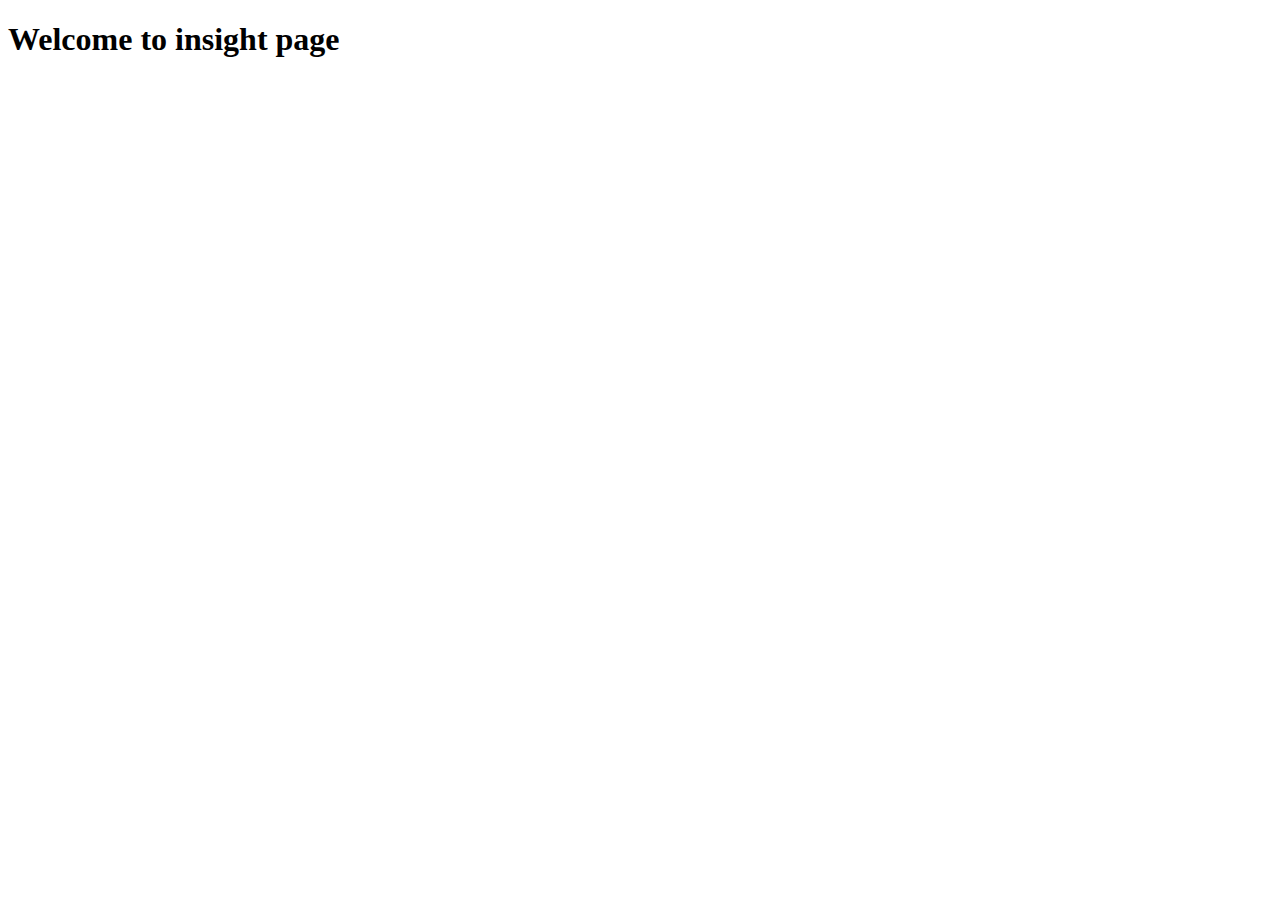
<file: insight.html>
<!DOCTYPE html>
<html lang="en">
<head>
    <meta charset="UTF-8">
    <meta name="viewport" content="width=device-width, initial-scale=1.0">
    <title>Document</title>
</head>
<body>
    <h1>Welcome to insight page</h1>
</body>
</html>
</file>
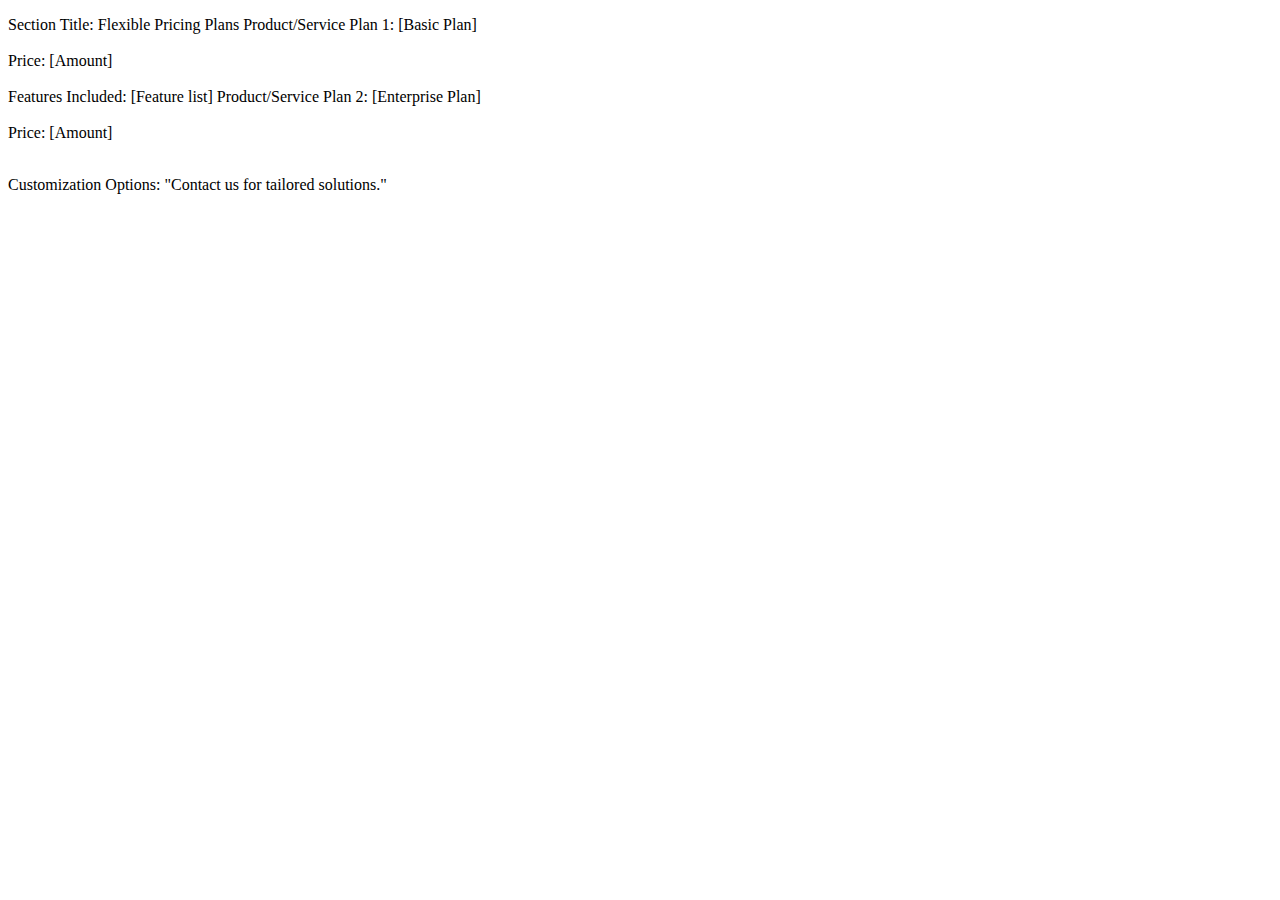
<file: pricing.html>
<!DOCTYPE html>
<html lang="en">
<head>
    <meta charset="UTF-8">
    <meta name="viewport" content="width=device-width, initial-scale=1.0">
    <title>Document</title>
</head>
<body>
   <p> Section Title: Flexible Pricing Plans Product/Service Plan 1: [Basic Plan]<br><br>

Price: [Amount]<br><br>

Features Included: [Feature list] Product/Service Plan 2: [Enterprise Plan]<br><br>

Price: [Amount]<br><br></p>

Customization Options: "Contact us for tailored solutions."
</body>
</html>
</file>
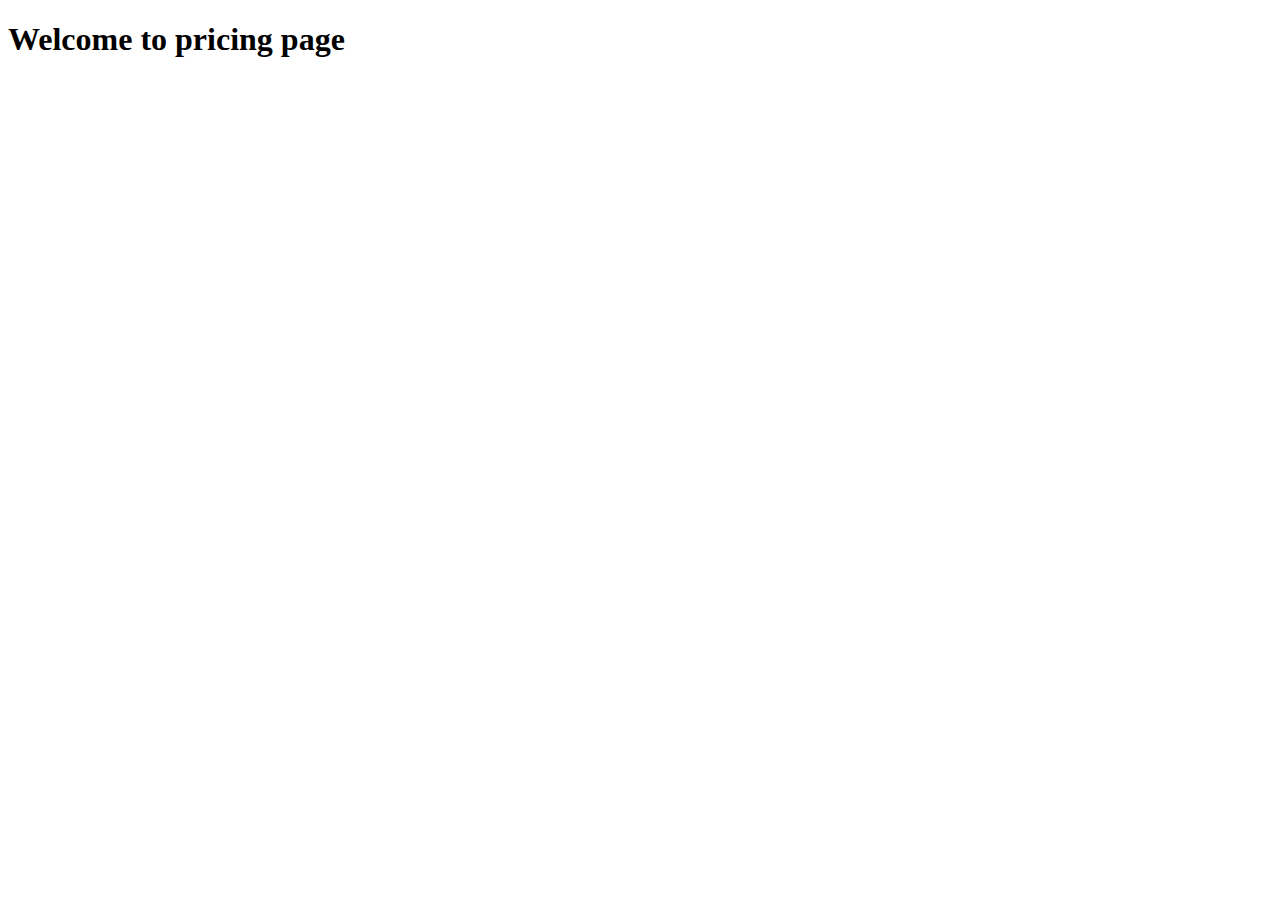
<file: privacy.html>
<!DOCTYPE html>
<html lang="en">
<head>
    <meta charset="UTF-8">
    <meta name="viewport" content="width=device-width, initial-scale=1.0">
    <title>Document</title>
</head>
<body>
    <h1>Welcome to pricing page</h1>
</body>
</html>
</file>
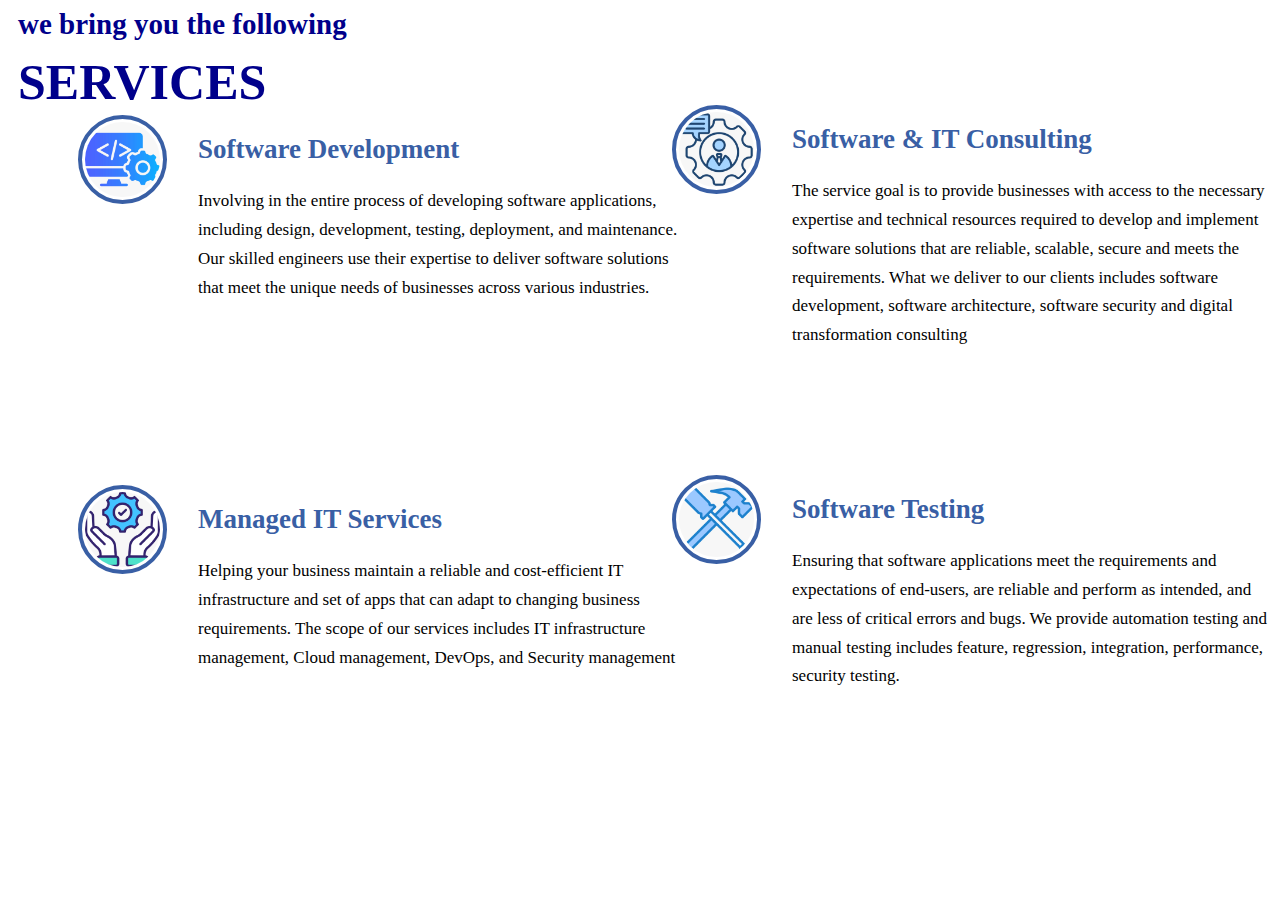
<file: services.html>
<html>
    <head>
        
        <link rel="stylesheet" href="services.css">
    </head>
    <body>
<div class="services">
    <h3>we bring you the following</h3>
    <h1>SERVICES</h1>
    <div class="item1" id="s1">
        <div class="logo">
            <img src="s1.png" alt="">
            <h2>Software Development</h2>
            
        </div>
        <div class="content">
            <p>Involving in the entire process of developing software applications, including design, development, testing, deployment, and maintenance. Our skilled engineers use their expertise to deliver software solutions that meet the unique needs of businesses across various industries.</p>
        </div>
        
    </div>
    <div class="item2">
        <div class="logo">
            <img src="s2.png" alt="">
            <h2>Software & IT Consulting</h2>
            
        </div>
        <div class="content">
            <p>The service goal is to provide businesses with access to the necessary expertise and technical resources required to develop and implement software solutions that are reliable, scalable, secure and meets the requirements. What we deliver to our clients includes software development, software architecture, software security and digital transformation consulting</p>
        </div>
        
    </div>
    <div class="item1">
        <div class="logo">
            <img src="s3.png" alt="">
            <h2>Managed IT Services</h2>
            
        </div>
        <div class="content">
            <p>Helping your business maintain a reliable and cost-efficient IT infrastructure and set of apps that can adapt to changing business requirements. The scope of our services includes IT infrastructure management, Cloud management, DevOps, and Security management</p>
        </div>
        
    </div>
    <div class="item2">
        <div class="logo">
            <img src="s4.png" alt="">
            <h2>Software Testing</h2>
            
        </div>
        <div class="content">
            <p>Ensuring that software applications meet the requirements and expectations of end-users, are reliable and perform as intended, and are less of critical errors and bugs. We provide automation testing and manual testing includes feature, regression, integration, performance, security testing.</p>
        </div>
        </div>
        </div>
        </body>
        </html>
</file>
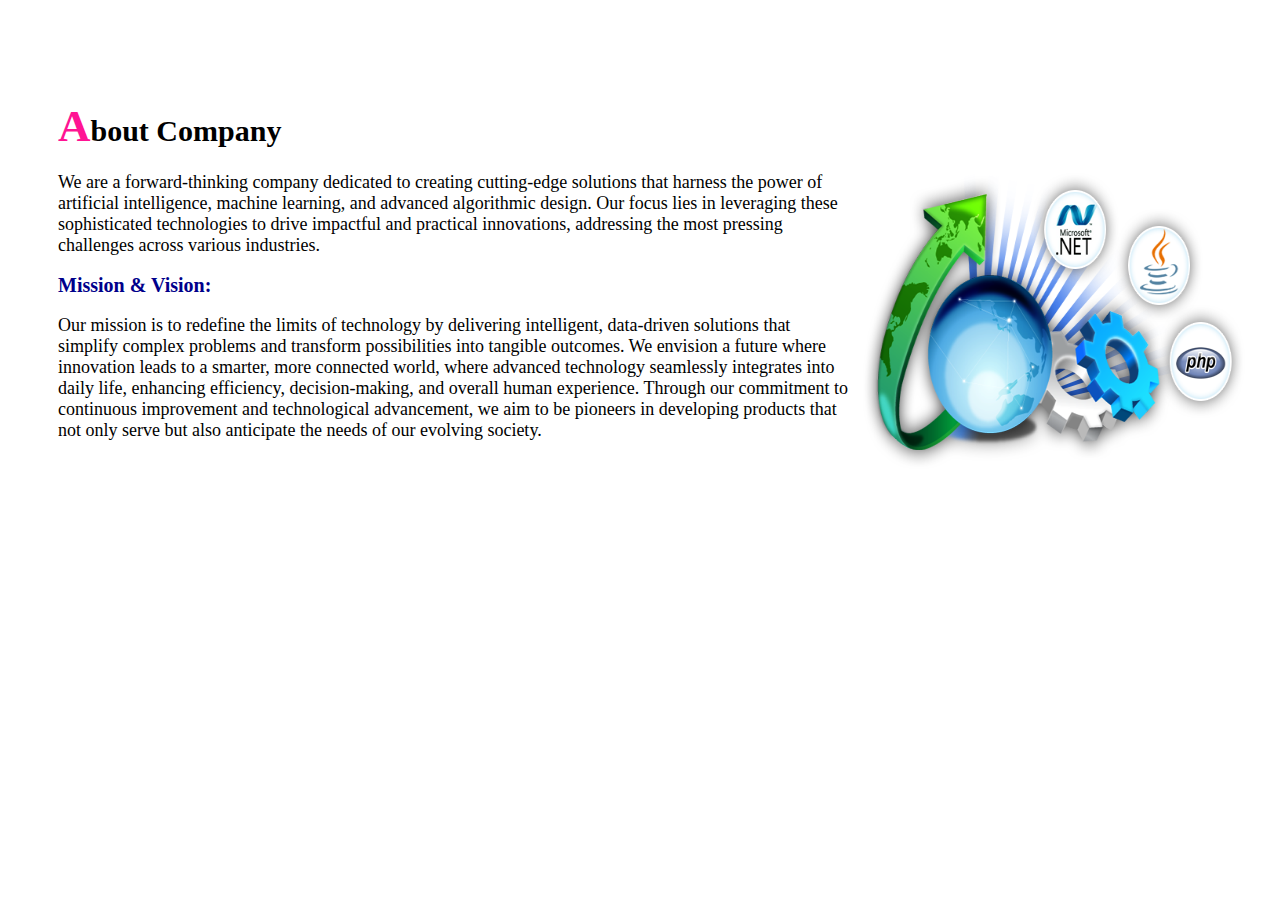
<file: vibe.html>
<!DOCTYPE html>
<html lang="en">
<head>
    <meta charset="UTF-8">
    <meta name="viewport" content="width=device-width, initial-scale=1.0">
    <link rel="stylesheet" href="vibe.css">
    <title>Document</title>
</head>
<body>
    <div class="container">
        <h1>About Company</h1>
        <p><img src="img2.png">We are a forward-thinking company dedicated to creating cutting-edge solutions that harness the power of artificial intelligence, machine learning, and advanced algorithmic design. Our focus lies in leveraging these sophisticated technologies to drive impactful and practical innovations, addressing the most pressing challenges across various industries.
           </p><span><strong>
            Mission & Vision:</strong></span> 
            
            <p class="tag">Our mission is to redefine the limits of technology by delivering intelligent, data-driven solutions that simplify complex problems and transform possibilities into tangible outcomes. We envision a future where innovation leads to a smarter, more connected world, where advanced technology seamlessly integrates into daily life, enhancing efficiency, decision-making, and overall human experience. Through our commitment to continuous improvement and technological advancement, we aim to be pioneers in developing products that not only serve but also anticipate the needs of our evolving society.</p>
    </div>
</body>
</html>
</file>
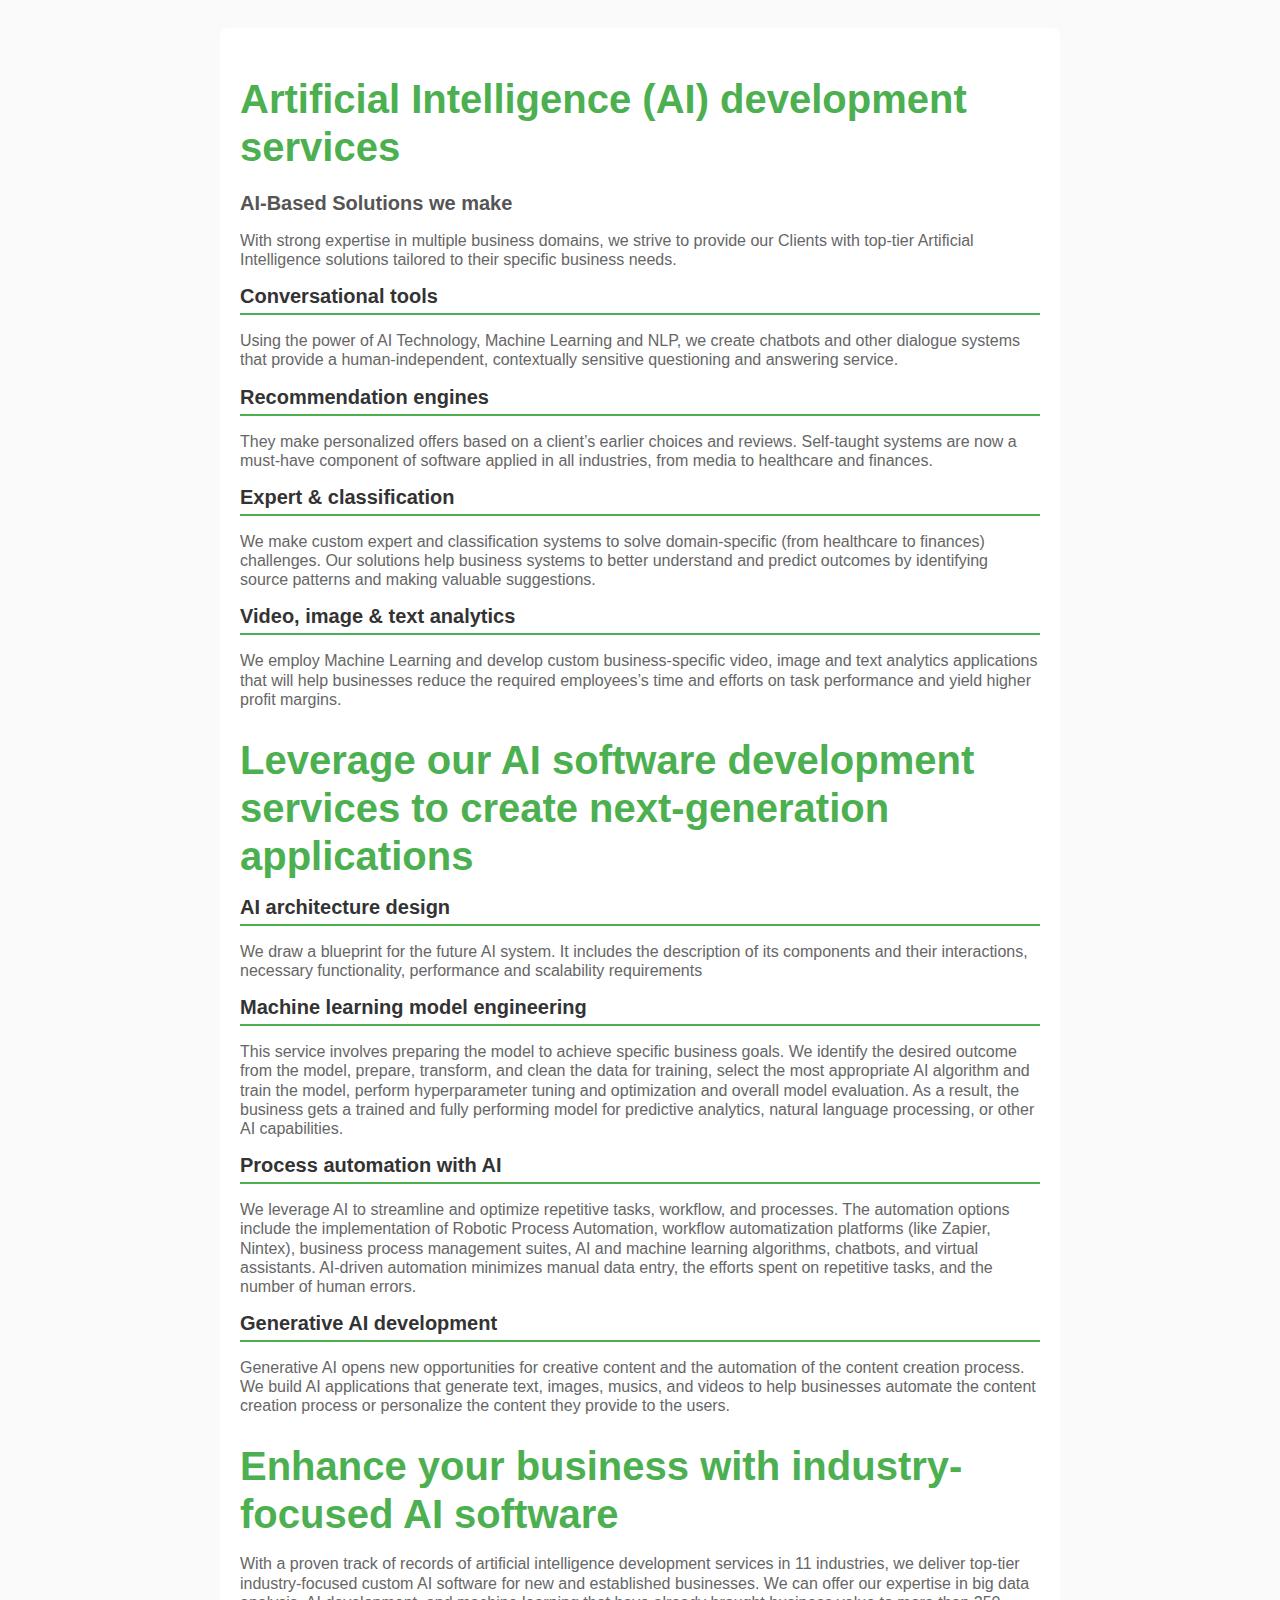
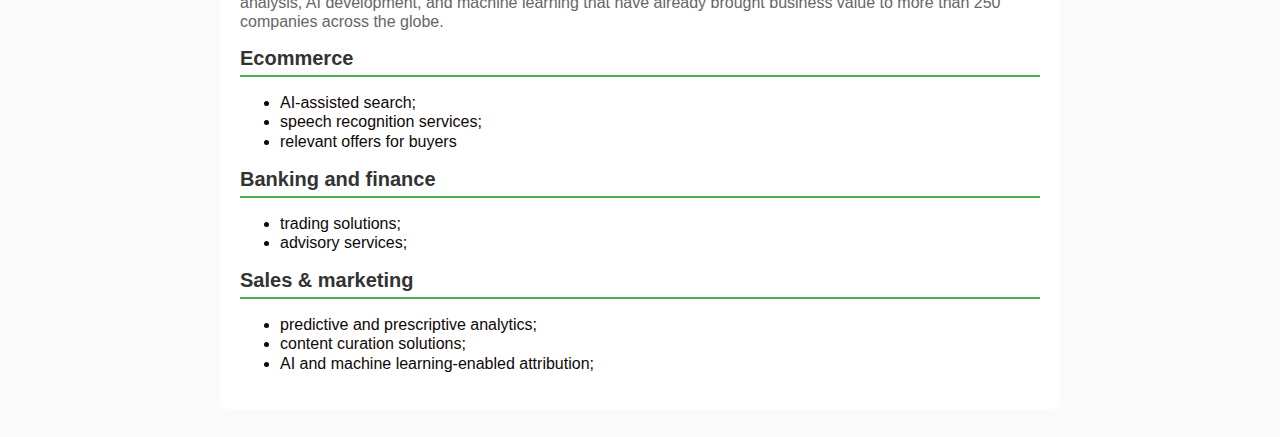
<file: tech/ai.html>
<!DOCTYPE html>
<html lang="en">
<head>
    <meta charset="UTF-8">
    <meta name="viewport" content="width=device-width, initial-scale=1.0">
    <title>Ruby on Rails Development Services</title>
    <link rel="stylesheet" href="styles.css">
</head>
<body>
    <div class="container">
      <h1>Artificial Intelligence (AI) development services</h1> 
      <h3> AI-Based Solutions we make    </h3>
      <p>With strong expertise in multiple business domains, we strive to provide our Clients with top-tier Artificial Intelligence solutions tailored to their specific business needs.</p>
      <h2>Conversational tools</h2>
      <p>Using the power of AI Technology, Machine Learning and NLP, we create chatbots and other dialogue systems that provide a human-independent, contextually sensitive questioning and answering service.</p>
      <h2>Recommendation engines</h2>
      <p>They make personalized offers based on a client’s earlier choices and reviews. Self-taught systems are now a must-have component of software applied in all industries, from media to healthcare and finances.</p>
      <h2>Expert & classification</h2>
      <p>We make custom expert and classification systems to solve domain-specific (from healthcare to finances) challenges. Our solutions help business systems to better understand and predict outcomes by identifying source patterns and making valuable suggestions.</p>
      <h2>Video, image & text analytics</h2>
      <p>We employ Machine Learning and develop custom business-specific video, image and text analytics applications that will help businesses reduce the required employees’s time and efforts on task performance and yield higher profit margins.</p>
      <h1>Leverage our AI software development services to create next-generation applications</h1>
      <h2>AI architecture design</h2>
      <p>We draw a blueprint for the future AI system. It includes the description of its components and their interactions, necessary functionality, performance and scalability requirements</p>
      <h2>Machine learning model engineering</h2>
      <p>This service involves preparing the model to achieve specific business goals. We identify the desired outcome from the model, prepare, transform, and clean the data for training, select the most appropriate AI algorithm and train the model, perform hyperparameter tuning and optimization and overall model evaluation. As a result, the business gets a trained and fully performing model for predictive analytics, natural language processing, or other AI capabilities. </p>
      <h2>Process automation with AI</h2>
      <p>We leverage AI to streamline and optimize repetitive tasks, workflow, and processes. The automation options include the implementation of Robotic Process Automation, workflow automatization platforms (like Zapier, Nintex), business process management suites, AI and machine learning algorithms, chatbots, and virtual assistants. AI-driven automation minimizes manual data entry, the efforts spent on repetitive tasks, and the number of human errors.
    </p>
    <h2>Generative AI development</h2>
    <p>Generative AI opens new opportunities for creative content and the automation of the content creation process. We build AI applications that generate text, images, musics, and videos to help businesses automate the content creation process or personalize the content they provide to the users.</p>
<h1>Enhance your business with industry-focused AI software  </h1>
<p>With a proven track of records of artificial intelligence development services in 11 industries, we deliver top-tier  industry-focused custom AI software for new and established businesses. We can offer our expertise in big data analysis, AI development, and machine learning that have already brought business value to more than 250 companies across the globe. </p>
<h2>Ecommerce</h2>
<ul>
    <li>AI-assisted search;</li>
    <li>speech recognition services;</li>
    <li>relevant offers for buyers</li>
</ul>
<h2>Banking and finance</h2>
<ul>
    <li>trading solutions;</li>
    <li>advisory services;</li>

</ul>
<h2>Sales & marketing</h2>
<ul>
    <li>predictive and prescriptive analytics;</li>
    <li>content curation solutions;</li>
    <li>AI and machine learning-enabled attribution;</li>
</ul>
</div>
</body>
</html>
</file>
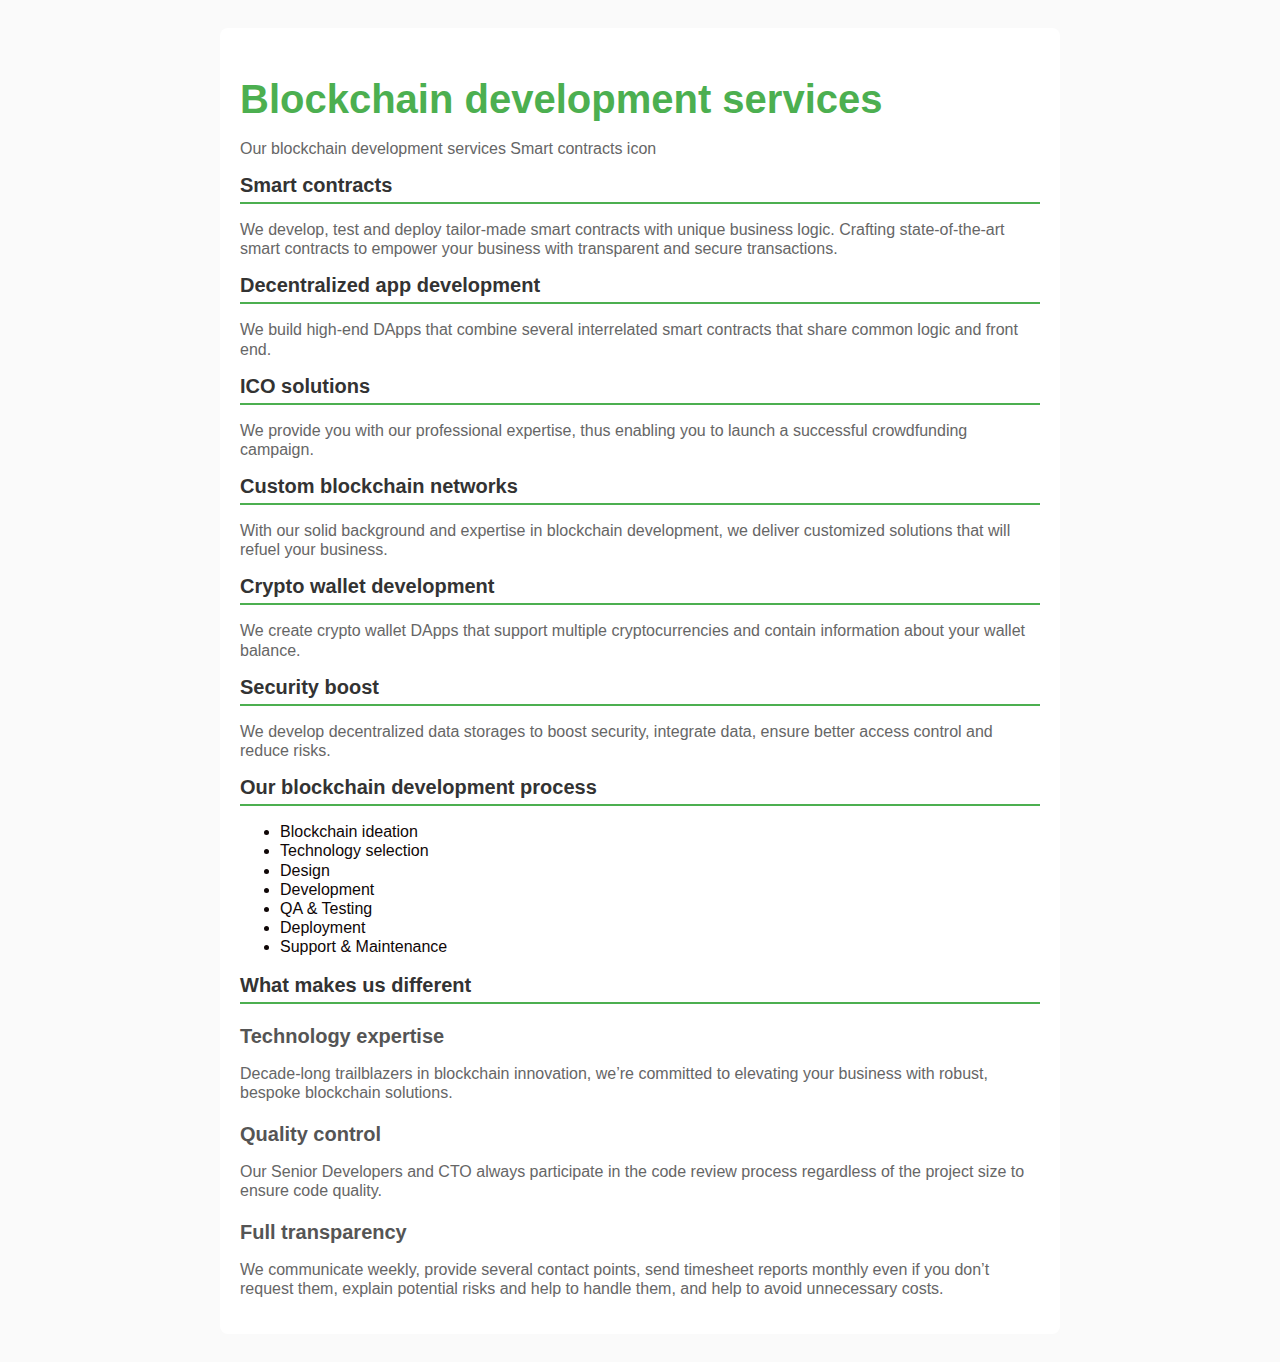
<file: tech/blockchain.html>
<!DOCTYPE html>
<html lang="en">
<head>
    <meta charset="UTF-8">
    <meta name="viewport" content="width=device-width, initial-scale=1.0">
    <title>Ruby on Rails Development Services</title>
    <link rel="stylesheet" href="styles.css">
</head>
<body>
    <div class="container">
        <h1>Blockchain development services</h1>
        <p> Our blockchain development services
            Smart contracts icon</p>
            <h2>Smart contracts</h2>
            <p>We develop, test and deploy tailor-made smart contracts with unique business logic. Crafting state-of-the-art smart contracts to empower your business with transparent and secure transactions.</p>
            <h2>Decentralized app development</h2>
            <p>
                We build high-end DApps that combine several interrelated smart contracts that share common logic and front end.
            </p>
            <h2>ICO solutions</h2>
            <p>We provide you with our professional expertise, thus enabling you to launch a successful crowdfunding campaign.</p>
            <h2>Custom blockchain networks</h2>
            <p>With our solid background and expertise in blockchain development, we deliver customized solutions that will refuel your business.</p>
            <h2>Crypto wallet development</h2>
            <p>We create crypto wallet DApps that support multiple cryptocurrencies and contain information about your wallet balance.</p>
            <h2>Security boost</h2>
            <p>We develop decentralized data storages to boost security, integrate data, ensure better access control and reduce risks.</p>
            <h2>Our blockchain development process</h2>
            <ul>
                <li>Blockchain ideation</li>
                <li>Technology selection</li>
                <li>Design</li>
                <li>Development</li>
                <li>QA & Testing</li>
                <li>Deployment</li>
                <li>Support & Maintenance</li>
                </ul>
            <h2>What makes us different</h2>
            <h3>Technology expertise</h3>
            <p>Decade-long trailblazers in blockchain innovation, we’re committed to elevating your business with robust, bespoke blockchain solutions.</p>
            <h3>
                Quality control
            </h3>  
            <p>Our Senior Developers and CTO always participate in the code review process regardless of the project size to ensure code quality.</p>
            <h3>Full transparency</h3>
            <p>We communicate weekly, provide several contact points, send timesheet reports monthly even if you don’t request them, explain potential risks and help to handle them, and help to avoid unnecessary costs.</p>   
            </div>
            </body>
            </html>
</file>
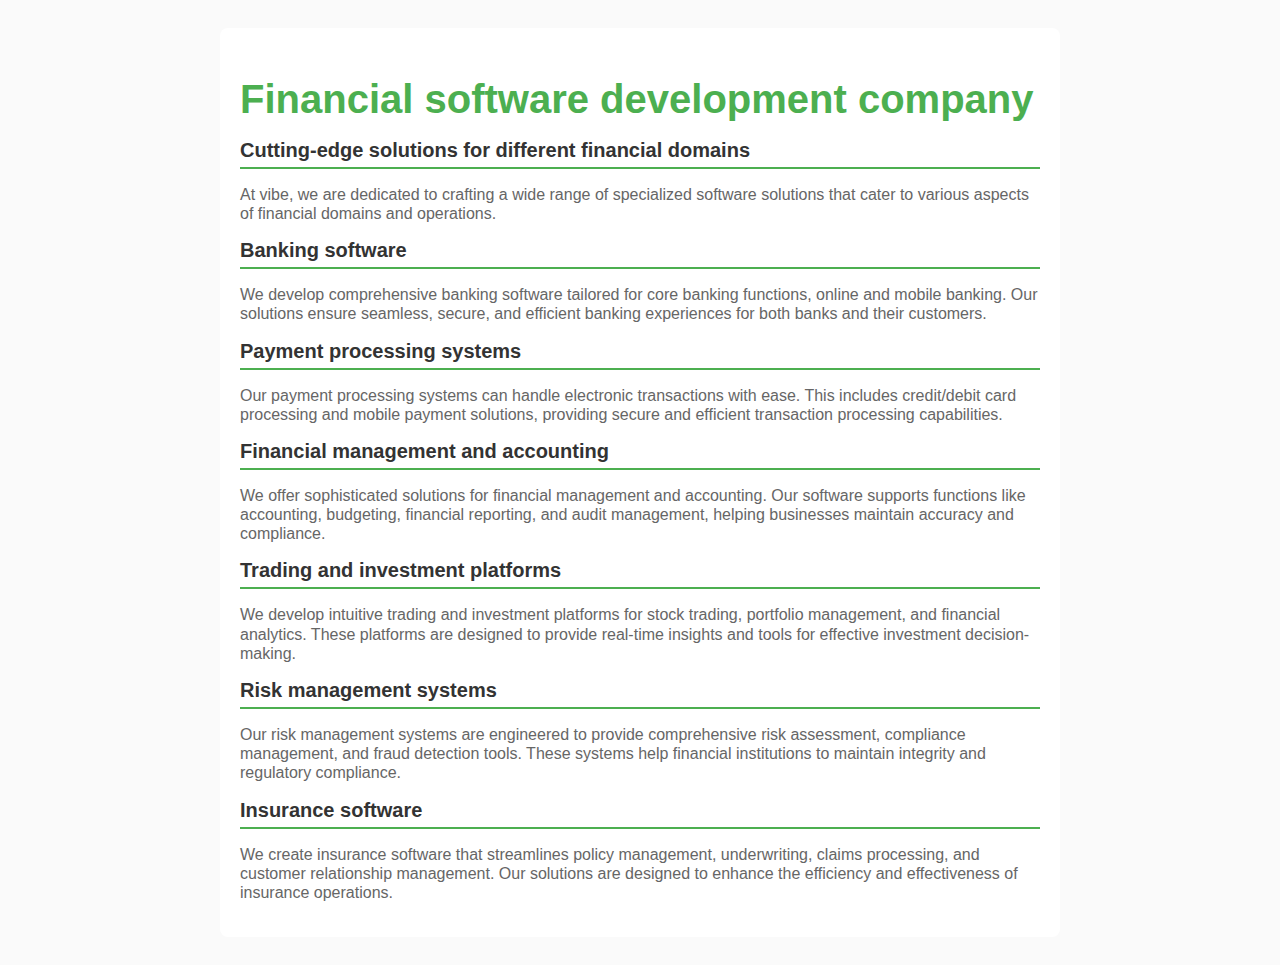
<file: tech/fintech.html>
<!DOCTYPE html>
<html lang="en">
<head>
    <meta charset="UTF-8">
    <meta name="viewport" content="width=device-width, initial-scale=1.0">
    <title>Ruby on Rails Development Services</title>
    <link rel="stylesheet" href="styles.css">
</head>
<body>
    <div class="container">
        <h1> Financial software development company</h1>
        <h2>Cutting-edge solutions for different financial domains </h2>
        <p>At vibe, we are dedicated to crafting a wide range of specialized software solutions that cater to various aspects of financial domains and operations.</p>
        <h2>Banking software</h2>
        <p>We develop comprehensive banking software tailored for core banking functions, online and mobile banking. Our solutions ensure seamless, secure, and efficient banking experiences for both banks and their customers.</p>
        <h2>Payment processing systems</h2>
        <p>Our payment processing systems can handle electronic transactions with ease. This includes credit/debit card processing and mobile payment solutions, providing secure and efficient transaction processing capabilities.</p>
        <h2>Financial management and accounting</h2>
        <p>We offer sophisticated solutions for financial management and accounting. Our software supports functions like accounting, budgeting, financial reporting, and audit management, helping businesses maintain accuracy and compliance.

        </p>
        <h2>Trading and investment platforms</h2>
        <p>We develop intuitive trading and investment platforms for stock trading, portfolio management, and financial analytics. These platforms are designed to provide real-time insights and tools for effective investment decision-making.</p>
        <h2>Risk management systems</h2>
        <p>Our risk management systems are engineered to provide comprehensive risk assessment, compliance management, and fraud detection tools. These systems help financial institutions to maintain integrity and regulatory compliance.</p>
        <h2>Insurance software</h2>
        <p>We create insurance software that streamlines policy management, underwriting, claims processing, and customer relationship management. Our solutions are designed to enhance the efficiency and effectiveness of insurance operations.</p>
        </div>
        </body>
        </html>
</file>
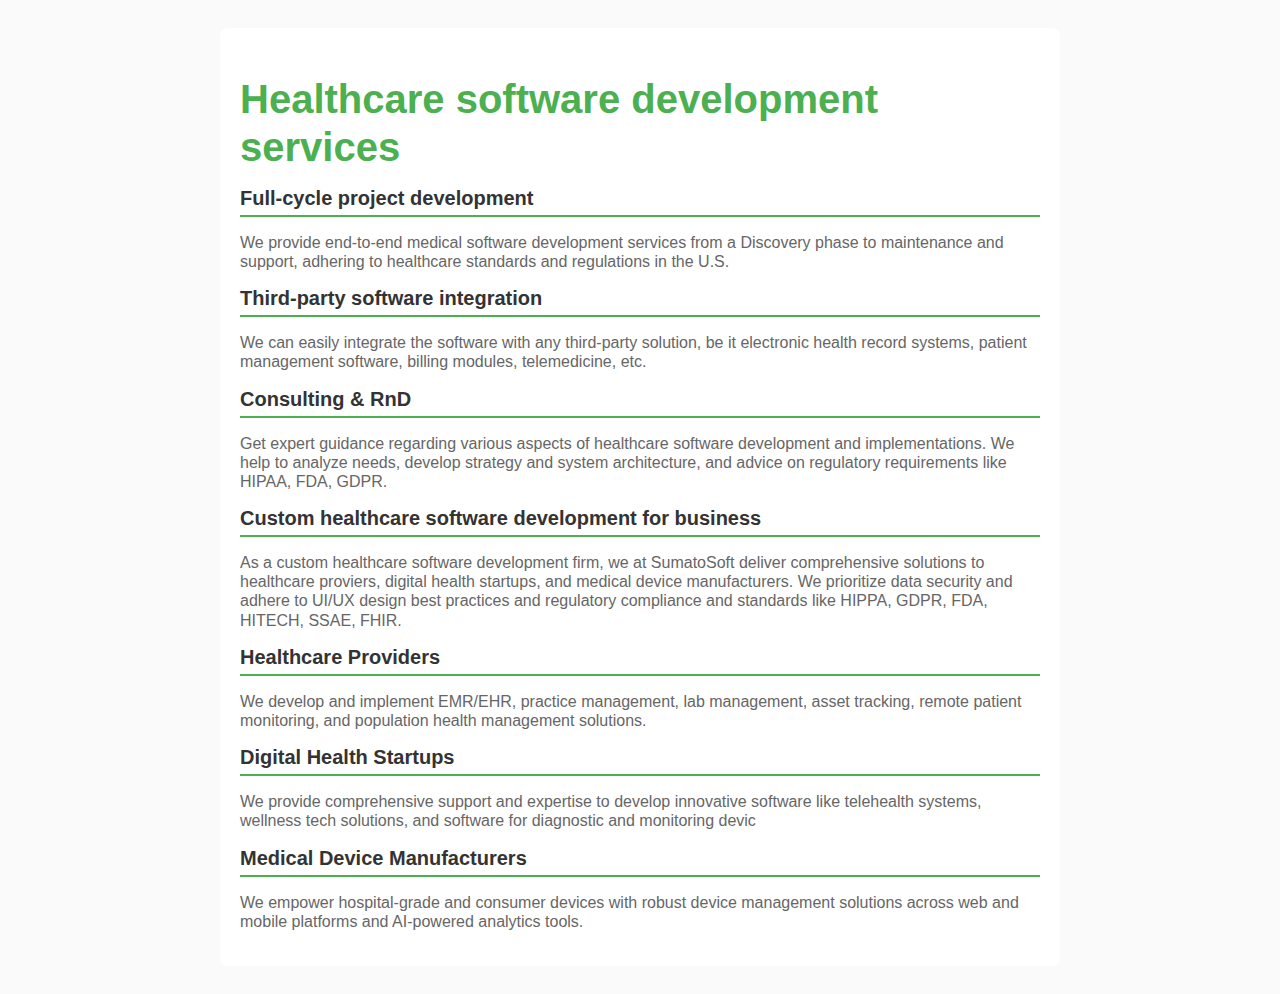
<file: tech/healthcare.html>
<!DOCTYPE html>
<html lang="en">
<head>
    <meta charset="UTF-8">
    <meta name="viewport" content="width=device-width, initial-scale=1.0">
    <title>Ruby on Rails Development Services</title>
    <link rel="stylesheet" href="styles.css">
</head>
<body>
    <div class="container">
        <h1>Healthcare software development services</h1>
        <h2>
            Full-cycle project development</h2>
            <p>We provide end-to-end medical software development services from a Discovery phase to maintenance and support, adhering to healthcare standards and regulations in the U.S.</p>
            <h2> Third-party software integration

</h2>
<p>We can easily integrate the software with any third-party solution, be it electronic health record systems, patient management software, billing modules, telemedicine, etc. </p>
<h2> Consulting & RnD

</h2>
<p>Get expert guidance regarding various aspects of healthcare software development and implementations. We help to analyze needs, develop strategy and system architecture, and advice on regulatory requirements like HIPAA, FDA, GDPR. </p>
<h2>Custom healthcare software development for business</h2>
<p>As a custom healthcare software development firm, we at SumatoSoft deliver comprehensive solutions to healthcare proviers, digital health startups, and medical device manufacturers. We prioritize data security and adhere to UI/UX design best practices and regulatory compliance and standards like HIPPA, GDPR, FDA, HITECH, SSAE, FHIR. </p>
<h2>Healthcare Providers</h2>
<p>We develop and implement EMR/EHR, practice management, lab management, asset tracking, remote patient monitoring, and population health management solutions.</p>
<h2>Digital Health Startups</h2>
<p>We provide comprehensive support and expertise to develop innovative software like telehealth systems, wellness tech solutions, and software for diagnostic and monitoring devic</p>
<h2>Medical Device Manufacturers</h2>
<p>We empower hospital-grade and consumer devices with robust device management solutions across web and mobile platforms and AI-powered analytics tools.</p>
</div>
</body>
</html>
</file>
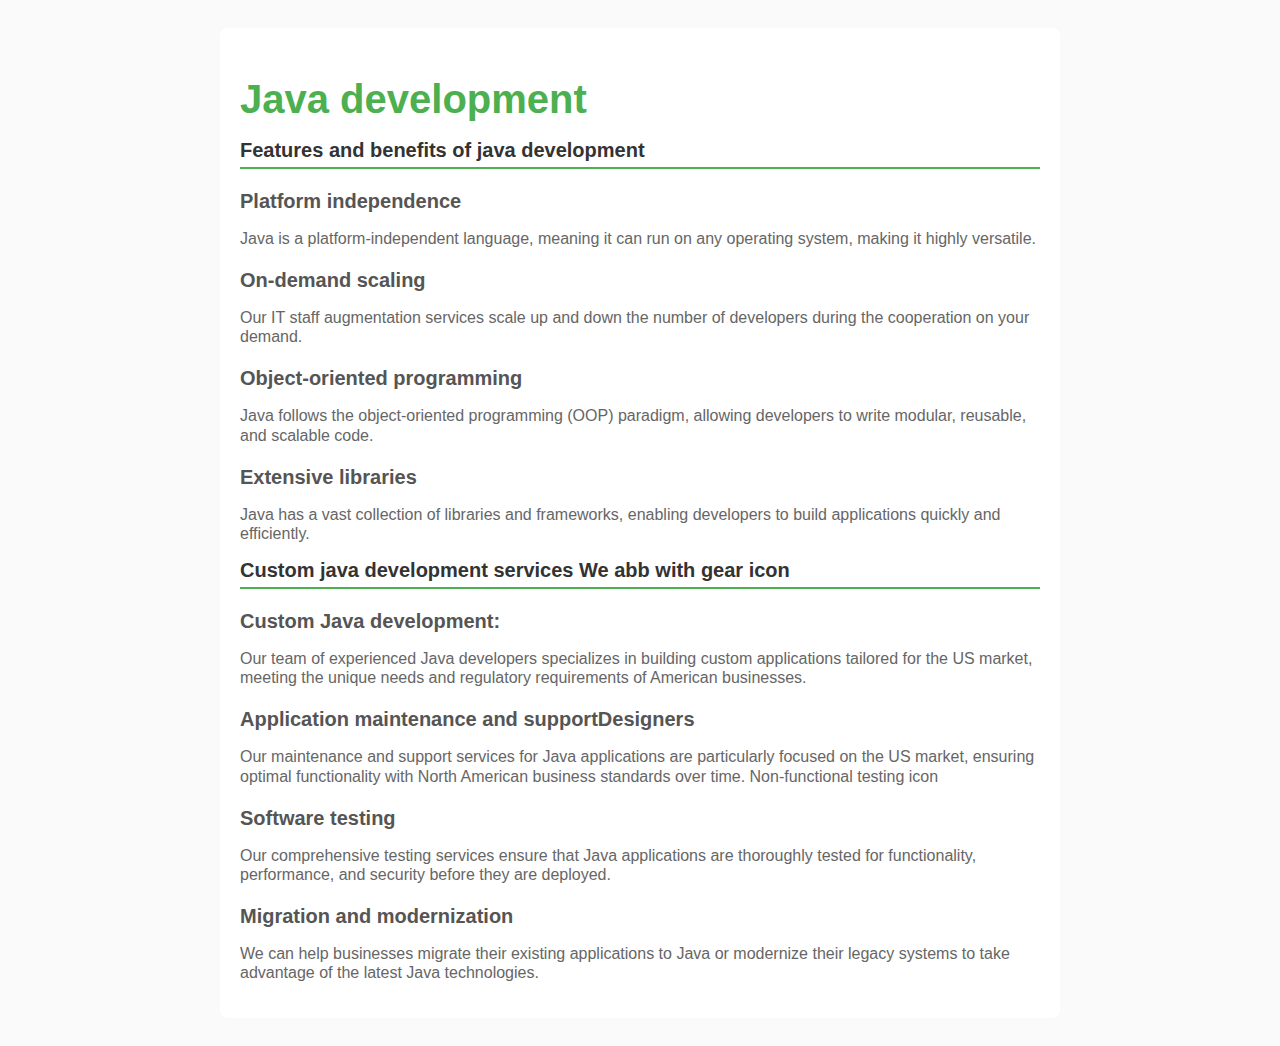
<file: tech/java.html>
<!DOCTYPE html>
<html lang="en">
<head>
    <meta charset="UTF-8">
    <meta name="viewport" content="width=device-width, initial-scale=1.0">
    <title>Node.js Development Services</title>
    <link rel="stylesheet" href="styles.css">
    </head>
    <body>
<div class="container">
    <h1>Java development</h1>
    <h2>Features and benefits of java development</h2>
    <h3>Platform independence</h3>
    <p>Java is a platform-independent language, meaning it can run on any operating system, making it highly versatile.</p>
    <h3>On-demand scaling</h3>
    <p>Our IT staff augmentation services scale up and down the number of developers during the cooperation on your demand.</p>    
    <h3>Object-oriented programming</h3>
    <p>Java follows the object-oriented programming (OOP) paradigm, allowing developers to write modular, reusable, and scalable code.</p>
    <h3>Extensive libraries</h3>
    <p>Java has a vast collection of libraries and frameworks, enabling developers to build applications quickly and efficiently.</p>
    <h2> Custom java development services
        We abb with gear icon</h2>
    <h3>Custom Java development:</h3>
    <p>Our team of experienced Java developers specializes in building custom applications tailored for the US market, meeting the unique needs and regulatory requirements of American businesses.</p>
    <h3>Application maintenance and supportDesigners</h3>
    <p>Our maintenance and support services for Java applications are particularly focused on the US market, ensuring optimal functionality  with North American business standards over time.
        Non-functional testing icon</p>
        <h3>Software testing</h3>
        <p>Our comprehensive testing services ensure that Java applications are thoroughly tested for functionality, performance, and security before they are deployed.
        </p>
        <h3>Migration and modernization</h3>
        <p>We can help businesses migrate their existing applications to Java or modernize their legacy systems to take advantage of the latest Java technologies.
        </p>

        </div>
    </body>
    </html>
</file>
<file: style.css>
body{
    padding: 0;
    margin: 0;
    box-sizing: border-box;
    height: 1000px;
    
}
@import url('https://fonts.googleapis.com/css2?family=Montserrat:wght@700&family=Open+Sans:wght@400&display=swap');

h1, h2, h3 {
    font-family: 'Montserrat', sans-serif;
}

body {
    font-family: 'Open Sans', sans-serif;
}

header {
    position: fixed;
    font-size: 24px;
   
    
}
.navbar ul{
    margin-left: 400px;
    margin-top: -96px;
    
}
.navbar ul li{
    list-style: none;
   float: left;
   padding-left: 20px;
   
}
.navbar ul li a{
    text-decoration: none;
    color:black;
  
}
.navbar ul li a .btn {
    width: 150px;
    height: 44px;
    font-size: 24px;
    background-color: crimson;
    border: none;
    color: antiquewhite;
    cursor: pointer;
}

.navbar ul li a .btn:hover {
    border: 2px solid crimson;
    background-color: white;
    color: crimson;
}
.logo img {
    border-radius: 60%;
    width: 100px;
    border: 5px solid  orange ;
    height: 100px;
    margin-left: 20px;
    margin-top: 20px;

}
.container .banner {
    background: url('h1.png');
    background-attachment: fixed;
    background-size: cover;
    height: 110vh;
    width: 100%;
    display: inline-block;
    background-repeat: no-repeat;
}
/*@keyframes zoomIn {
    0% {
        transform: scale(0.5);
        opacity: 0;
    }
    100% {
        transform: scale(1);
        opacity: 1;
    }
}

.banner h1 {
    padding-top: 210px;
    padding-left: 40px;
    font-family: italic;
    font-size: 50px;
    color:rgb(50, 50, 99) ;
    animation: zoomIn 1s ease-out; /* Apply the zoom effect on page load */
   .navbar li select{
  
    border: none;
    background-color: transparent;
    font-size:24px ;
    width: 170px;
    cursor: pointer;
   }
   .navbar li select option{
    font-size: 20px;
    cursor: pointer;

   }
   

   
    .banner h1 {
        padding-top: 210px;
        padding-left: 60px;
        font-family: italic;
        font-size: 50px;
        display: flex; /* Use flexbox to align words horizontally */
        gap: 10px; /* Adjust space between words */
        color:rgb(50, 50, 99);
        
       
    }
    .banner h1 span {
        opacity: 0;
        transform: scale(0.5);
        display: inline-block;
        transition: transform 0.5s ease-out, opacity 0.5s ease-out;
    }
    
    @keyframes fadeInSlideUp {
        0% {
            opacity: 0;
            transform: translateY(20px);
        }
        100% {
            opacity: 1;
            transform: translateY(0);
        }
    }
    
    .text {
        margin-bottom: 100px;
        animation: fadeInSlideUp 1s ease-out; /* Adjust duration and easing as needed */
    }
    
    .text h2 {
        padding-top: 130px;
        font-size: 40px;
        padding-left: 10px;
        color: crimson;
        opacity: 0; /* Start hidden */
        animation: fadeInSlideUp 1s ease-out forwards 0.5s; /* Delay to sync with .text */
    }
    
    .text p {
        margin-top: -130px;
        margin-left: 400px;
        float: right;
        font-size: 20px;
        letter-spacing: 2px;
        line-height: 2;
        opacity: 0; /* Start hidden */
        animation: fadeInSlideUp 1s ease-out forwards 1s; /* Delay to appear after h2 */
    }
    
    .faq{
      padding-top: 50px;
        margin-bottom: 120px;
    }
    .faq h1{
        color: red;
        margin-bottom: 70px;
        font-size: 40px;
        padding-left: 10px;
        text-transform: capitalize;
       
    }
    .faq .btn{
        
        list-style-type: circle;
        font-size: 25px;
        border: none;
        background-color: white;
       
        color:rgb(50, 50, 99);
        padding-left: 10px;
        cursor: pointer;
     
        
    }
    .faq .btn:hover{
        color:green;
        
    }
    .faq p{
        padding-left: 40px;
        font-size: 18px;

    }
    .faq .circle {
        margin-left: 10px;
        width: 10px; /* Width of the circle */
        height: 10px; /* Height of the circle */
     border:3px solid rgb(50, 50, 99);  /* Border thickness and color */
        border-radius: 50%; /* Makes it circular */
        background-color: transparent; /* Transparent fill */
        display: inline-block; /* Allows for inline display */
        position: relative; /* Enables absolute positioning for child elements */
        margin-right: 10px; /* Space between the circle and text */
    }
    header.sticky {
        position: fixed;
        top: 0;
        left: 0;
        width: 100%;
        height: 100px;
        box-sizing: border-box;
        background-color: white;
        z-index: 1000; /* Ensure it stays above other elements */
        box-shadow: 0 1px 13px;
    }
    
    
    header.sticky .navbar li{
        padding-top: 30px;
        font-size: 24px;
    }
    header.sticky .navbar li a{
    
        color: #111;
    
    }
    header.sticky .navbar li a:hover{
        color:#ff0157
    }
    header.sticky .logo img{
        margin-left: 30px;
        margin-top: 10px;
        width: 70px;
        height: 70px;
    }
    footer{
        box-sizing: border-box;
        
         background-color: black;
         height: 72vh;
      
         margin: 0px 20px;
        
         
         width: 96%;
    }
    .symbols .logo1{
        padding: 30px;
     
    }
    .symbols .logo1 p{
        color: aliceblue;
        margin-top: -27px;
        margin-left: 40px;
    }
    .symbols .logo1 img{
        cursor: pointer;
        width: 36px;
        height: 36px;
        border-radius: 50%;
        border: 2px solid orange;
    }
    .symbols .logo2{
        margin-top: -70px;
        margin-right: 90px;
       
        float: right;
    }
    .symbols .logo2 i{
       
        display: inline;
       justify-content: center;
        margin-left: 17px;
      box-sizing: border-box;
        width: 45px;
        height: 45px;
        font-size: 25px;
        border-radius: 50%;
        padding: 7px;
        border: 2px solid grey;
        color: grey
    }
    .text {
       float: left;
    }
    .text h3{
        color: rgb(100, 97, 97);
        font-size: 23px;
        margin-left: 60px;
         padding-bottom: 10px;
         
         border-bottom: solid 2px grey;
         width: 240px
    }
    .text  li {
        list-style-type: none;
        font-size: 20px;
        margin-top: -10px;
      
        padding-bottom: 10px;
         
       border-bottom: solid 2px grey;
       margin-left: 60px;
       width: 240px;
       margin-bottom: 20px;
    }
    .text  i{
        color: antiquewhite;
        font-size: 15px;
        margin-left: 1px;

    }
    .text li a{
        text-decoration: none;
        color: rgb(199, 190, 178);
       margin-left: 10px;
       
    }
    .container1{
        margin: 30px;
    }
    .container1 h1{
        color: darkblue;
        font-size: 32px;
    }
    .container1 p{
        padding-left: 90px;
        font-size: 19px;
        line-height: 1.4;
    }
    .container1 img{
        height: 500px;
       width: 100%;
    }
    .container1 img:hover{
        opacity: 0.7;
    }
    .c{
        margin-top: 90px;
        margin-bottom: 60px;
    }
    
    .c img{
        border: 1px solid black;
        border-radius: 30px;
        width: 580px;
        height: 320px;
    }
    .c img:hover{
        opacity: 0.7;
    }
    .l {
        float:right;
       margin-left: 10px;
    }
    .l img{
        box-sizing: border-box;
        padding: 3px;
        height: 70px;
        width: 70px;
        border-radius: 50%;
        border: 3px solid rgb(57, 95, 165);
    }
    
    
    .l h1{
        font-size: 20px;
        color:rgb(57, 95, 165) ;
    }
    .l  ul li{
        font-size: 17px;
    }
    .l p{
        width: 600px;
        font-size: 18px;
        margin-left: -83px;
    }
    .l .btn{
        color: orangered;
        border: 2px solid orangered;
        background-color: aliceblue;
        width: 150px;
        font-size: 18px;
        height: 36px;
    }
    .l .btn:hover{
     background-color: orangered;
     color: white;
    }
</file>
<file: tech/style.css>
* {
    margin: 0;
    padding: 0;
   
}


body {
    font-family: Arial, sans-serif;
    line-height: 1.6;
    color: #200e0e;
    background-color: #f4f4f4;
    padding: 5px;
}


.container {
    max-width: 10000px;
   
    padding: 20px;
    background-color: #fff;
    
    border-radius: 8px;
    text-align: center;
}


h1 {
    color: rgb(113, 45, 122);
    margin-bottom: 20px;
    font-size: 70px;
}

h2 {
    color: #333;
    margin: 20px 0 10px;
    font-size: 20px;
    border-bottom: 2px solid green;
    padding-bottom: 5px;
}


.row-links {
    display: flex;
    flex-direction: column;
    align-items: center;
    gap: 10px;
    margin-bottom: 20px;
}

.btn {
    width: 70%; 
    padding: 10px;
    background-color: green;
    color: #fffffffb;
    text-decoration: none;
    border-radius: 5px;
    font-weight: bold;
    text-align: center;
    
}

.btn:hover {
    background-color: white;
    border:2px solid green;
    color:green;

}


p {
    margin-bottom: 20px;
    color: #666;
}
</file>
<file: contact.css>
.container{
    padding-left: 20px;
    margin-top: 50px;
    
}

.context{
    margin-top: 100px;
    transition: transform 0.6s, opacity 0.6s; 
    display: flex; /* Make the container a flexbox */
    flex-wrap: wrap; /* Allow wrapping to a new line if there are too many items */
    gap: 30px; /* Add space between the items */
    padding-left: 20px;
    margin-bottom: 100px;
    
}
.context :hover {
    transform: scale(1.1); /* Enlarge the image on hover */
    opacity: 0.8; /* Reduce opacity on hover */
}
.cart {
    text-align: center;
    padding: 20px;
    width: 30%;
  
    box-shadow: 0px 7px 19px 0px rgba(0, 0, 0, 0.3), 0px 8px 9px 0px rgba(0, 0, 0, 0.12);
}

.container h3{
    font-size: 29px;
    color: darkblue
}
.container h1{
    margin-top: -17px;
    font-size: 50px;
    color: darkblue;
   
}
.cart{
   
   text-align: center;
    padding: 20px;
    height: 290px;
    width: 350px;
   
    box-shadow: 0px 7px 19px 0px rgba(0,0,0,0.3),0px 8px 9px 0px rgba(0,0,0,0.12);
}
.cart img{

    width: 50px;
    height: 50px;
    padding: 4px;
    border: 4px solid rgb(57, 95, 165);
    border-radius: 50%;
}

.cart h2{
    color:#395fa5;
    
}
.image{
    display: flex;
    flex-wrap: wrap;
}
.t h2{
    font-size: 26px;
    color:darkblue ;
    margin-top: 50px;

    margin-bottom: -40px;
}
.form h2{
    margin-top: -10px;
    color:rgb(57, 95, 165);
    font-size: 29px;

}
.form-container {
   
    width: 450px;
    
    padding: 20px;
    border: 1px solid #ddd;
    border-radius: 8px;
    box-shadow: 0px 4px 10px rgba(0, 0, 0, 0.1);
    font-family: Arial, sans-serif;
}
.img{
    margin-top: 80px;
    margin-left: 100px;
    transition: transform 0.6s, opacity 0.6s; /
}
.img:hover {
    transform: scale(1.1); /* Enlarge the image on hover */
    opacity: 0.8; /* Reduce opacity on hover */
}
.img img{
    width: 600px;
    height: 600px;
}

.form-container h2 {
    text-align: center;
    color:deeppink;
    margin-bottom: 20px;
}

.form-group {
    margin-bottom: 15px;
}

.form-group label {
    display: block;
    margin-bottom: 5px;
    font-weight: bold;
}

.form-group input,
.form-group textarea {
    width: 100%;
    padding: 8px;
    border: 1px solid #ccc;
    border-radius: 4px;
}

.form-group textarea {
    height: 100px;
    resize: vertical;
}

.form-group button {
    width: 100%;
    padding: 10px;
    background-color: deeppink;
    color: white;
    border: none;
    border-radius: 4px;
    cursor: pointer;
}

.form-group button:hover {
    background-color: #0056b3;
}
</file>
<file: industries.css>
.container1{
    margin: 30px;
}
.container1 h1{
    color: darkblue;
    font-size: 32px;
}
.container1 p{
    padding-left: 90px;
    font-size: 19px;
    line-height: 1.4;
}
.container1 img{
    height: 500px;
   width: 100%;
}
.container1 img:hover{
    opacity: 0.7;
}
.card{
    margin-top: 90px;
    margin-bottom: 60px;
}

.card img{
    border: 1px solid black;
    border-radius: 30px;
    width: 580px;
    height: 320px;
}
.card img:hover{
    opacity: 0.7;
}
.logo{
    float:right;
   margin-left: 10px;
}
.logo img{
    box-sizing: border-box;
    padding: 3px;
    height: 70px;
    width: 70px;
    border-radius: 50%;
    border: 3px solid rgb(57, 95, 165);
}


.logo h1{
    font-size: 20px;
    color:rgb(57, 95, 165) ;
}
.logo  ul li{
    font-size: 17px;
}
.logo p{
    width: 600px;
    font-size: 18px;
    margin-left: -83px;
}
.logo .btn{
    color: orangered;
    border: 2px solid orangered;
    background-color: aliceblue;
    width: 150px;
    font-size: 18px;
    height: 36px;
}
.logo .btn:hover{
 background-color: orangered;
 color: white;
}
</file>
<file: services.css>
.services{
    padding-left: 10px;
}
.services h3{
    font-size: 29px;
    color: darkblue
}
.services h1{
    margin-top: -17px;
    font-size: 50px;
    color: darkblue;
   
}
.item1 {
    
    margin-bottom: 150px;
    width: 650px;
    height: 250px;
}
.item2{
    margin-top: -380px;
    float: right;
    margin-bottom: 150px;
   
}



.services .logo{
      
    margin-left: 60px;
    margin-top: -30px;
 
 }
 .services .logo img{
     width: 75px;
     height: 75px;
     padding: 3px;
     border-radius: 50%;
     border: 4px solid rgb(57, 95, 165);
     
 }
 .services .logo h2{
     color:rgb(57, 95, 165);
     font-size: 27px;
     margin-left: 120px;
     margin-top: -70px;
 }
 .services .content{
   line-height: 1.7;
     width: 480px;
     font-size:17px;
     height: 40px;
     margin-left: 180px;
     transition: transform 0.6s, opacity 0.6s; 
   
 }
 .services .content :hover {
     transform: scale(1.1); /* Enlarge the image on hover */
     opacity: 0.8; /* Reduce opacity on hover */
 }
</file>
<file: vibe.css>
.container{
    margin-top: 100px;
    margin-left: 50px;
}

.container h1{
    font-size: 30px;
}
.container h1::first-letter{
    font-size: 45px;
    color:deeppink;
}
.container p{
    font-size: 18px;
}
.container span{
    font-size: 20px;
  
    color: darkblue;
}
.container img{
    padding-right: 20px;
    float: right;
    width:400px;
    height: 300px;
}
</file>
<file: tech/styles.css>
body {
    font-family: Arial, sans-serif;
    line-height:1.2;
    
    color: #0f0707;
    background-color: #f4f4f47c;
    padding: 20px;
}


.container {
    max-width: 800px;
    margin: 0 auto;
    padding: 20px;
    background-color: #fff;
    box-shadow: 0 0 10 px rgba(0, 0, 0, 0.1);
    border-radius: 8px;
}

.context {
    max-width: 800px;
    line-height: 1.5;
    margin: 0 auto;
    padding: 20px;
    background-color: #fff;
    box-shadow: 0 0 10 px rgba(0, 0, 0, 0.1);
    border-radius: 8px;
}

h1 {
    color: #4CAF50;
    margin-bottom: 10px;
    font-size: 40px;
}

h2 {
    color: #333;
    margin: 15px 0 10px;
    font-size: 20px;
    border-bottom: 2px solid #4CAF50;
    padding-bottom: 5px;
}

h3 {
    color: #555;
    margin-bottom: 10px;
    font-weight: 600;
    font-size:20px;
}


p {
    margin-bottom: 15px;
    color: #666;
}


ol {
    margin: 15px 0;
    padding-left: 20px;
}

ol li {
    margin-bottom: 10px;
}


img {
    max-width: 100%;
    height: auto;
    display: block;
    margin-bottom: 20px;
}


.highlight-icon {
    font-weight: bold;
    color: #4CAF50;
}
</file>
